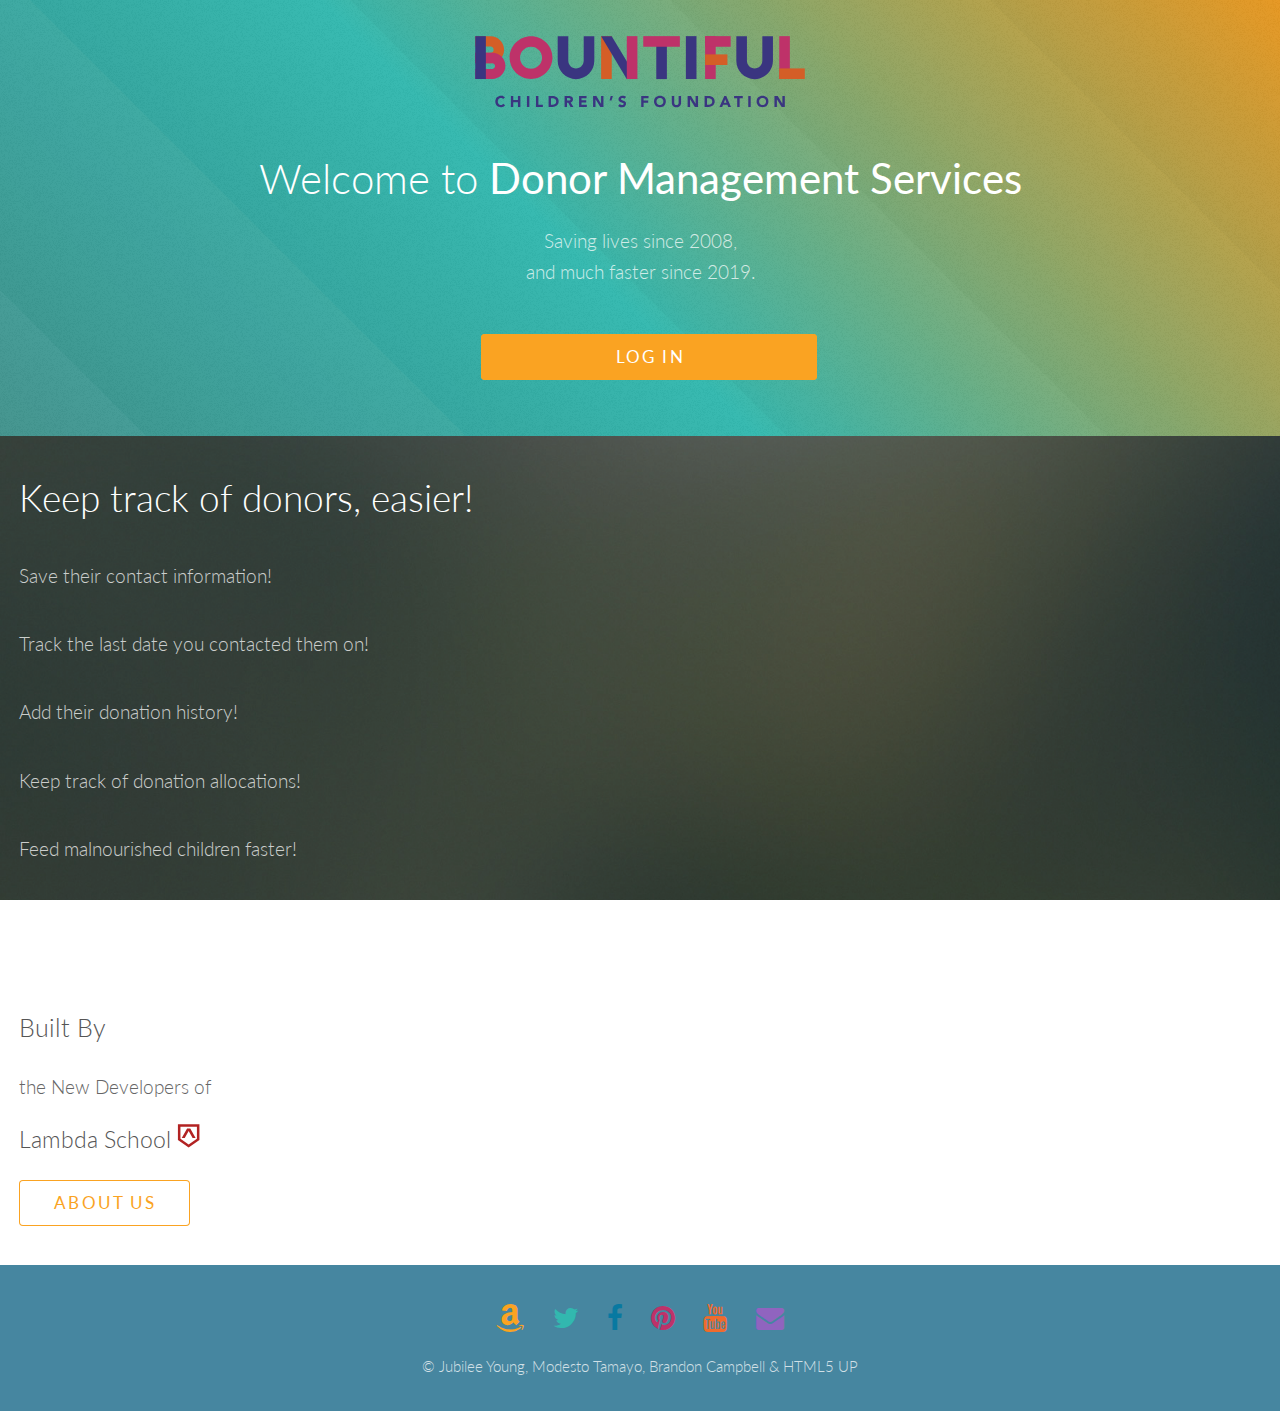
<file: index.html>
<!DOCTYPE HTML>
<!--
	Photon by HTML5 UP
	html5up.net | @ajlkn
	Free for personal and commercial use under the CCA 3.0 license (html5up.net/license)
-->

<html>
	<head>
		<title>Bountiful Children's Foundation</title>
		<meta charset="utf-8" />
		<meta name="viewport" content="width=device-width, initial-scale=1, user-scalable=no" />
    <link href="bcfassets/favicon.ico" type="image/x-icon" rel="icon">
    <link rel="stylesheet" href="assets/css/main.css" />
		<noscript><link rel="stylesheet" href="assets/css/noscript.css" /></noscript>
	</head>
	<body class="is-preload">

    <nav id="compass-bar">
      <a href="#" id="compass-link"><i id="compass-icon" class="major icon fa-compass"></i></a>
      <div id="nav-panel" class="invisible">
        <a href="https://donor-management.netlify.com/" class="button nav-button primary">Log In</a>
        <!-- <a href="#" class="button nav-button">Sign Up</a> -->
        <a href="about.html" class="button nav-button">About Us</a>
        <a href="info.html" class="button nav-button">More Info</a>
        <!-- <a href="index.html" class="button nav-button">Return</a> -->
      </div>
    </nav>
    <!-- <header><img src="bcfassets/Bountiful-logo.png" /></header> -->
		<!-- Header -->
			<section id="header">
        <svg class="bcflogo" version="1.1" id="Layer_1" xmlns="http://www.w3.org/2000/svg" xmlns:xlink="http://www.w3.org/1999/xlink" x="0px" y="0px"
          viewBox="0 0 580 180" style="enable-background:new 0 0 580 180;" xml:space="preserve">
          <style type="text/css">
          .st0{fill:#3A3580;}
          .st1{fill:#BE3269;}
          .st2{fill:#BE3269;}
          .st3{fill:#D45E27;}
          .st4{fill:#D45E27;}
          .st5{fill:#3A3580;}
          </style>
          <g>
          <g>
          <g>
            <path class="st0" d="M53.6,137.9c-0.4-0.5-0.9-0.9-1.5-1.2c-0.6-0.3-1.3-0.4-2.1-0.4c-0.8,0-1.5,0.2-2.2,0.5
              c-0.7,0.3-1.3,0.7-1.7,1.3c-0.5,0.5-0.9,1.2-1.2,1.9c-0.3,0.7-0.4,1.6-0.4,2.4c0,0.9,0.1,1.7,0.4,2.4c0.3,0.7,0.7,1.4,1.1,1.9
              c0.5,0.5,1,1,1.7,1.3c0.7,0.3,1.4,0.5,2.1,0.5c0.9,0,1.6-0.2,2.3-0.5c0.7-0.4,1.2-0.9,1.6-1.5l3.5,2.6c-0.8,1.1-1.8,2-3,2.5
              c-1.2,0.5-2.5,0.8-3.8,0.8c-1.5,0-2.8-0.2-4.1-0.7c-1.3-0.5-2.3-1.1-3.2-2c-0.9-0.9-1.6-1.9-2.1-3.1c-0.5-1.2-0.8-2.6-0.8-4.1
              c0-1.5,0.2-2.9,0.8-4.1c0.5-1.2,1.2-2.3,2.1-3.1c0.9-0.9,2-1.5,3.2-2c1.2-0.5,2.6-0.7,4.1-0.7c0.5,0,1.1,0,1.7,0.1
              c0.6,0.1,1.2,0.3,1.7,0.5c0.6,0.2,1.1,0.5,1.6,0.9c0.5,0.4,1,0.8,1.4,1.3L53.6,137.9z"/>
          </g>
          <polygon class="st0" points="67.1,133 71.2,133 71.2,140 79.3,140 79.3,133 83.5,133 83.5,151.9 79.3,151.9 79.3,143.7
            71.2,143.7 71.2,151.9 67.1,151.9 		"/>
          <rect x="94.8" y="133" class="st0" width="4.2" height="18.9"/>
          <polygon class="st0" points="110.4,133 114.6,133 114.6,148.1 122.3,148.1 122.3,151.9 110.4,151.9 		"/>
          <g>
            <path class="st0" d="M136.3,148.1h2.2c1,0,1.9-0.1,2.7-0.3c0.8-0.2,1.5-0.5,2.2-1c0.6-0.5,1.1-1.1,1.4-1.8
              c0.3-0.7,0.5-1.6,0.5-2.7c0-0.9-0.2-1.7-0.5-2.4c-0.4-0.7-0.8-1.2-1.4-1.7c-0.6-0.4-1.3-0.8-2.1-1c-0.8-0.2-1.6-0.3-2.5-0.3h-2.5
              V148.1z M132.1,133h6.3c1.5,0,3,0.2,4.3,0.5c1.4,0.3,2.6,0.9,3.6,1.6c1,0.8,1.8,1.7,2.4,3c0.6,1.2,0.9,2.7,0.9,4.4
              c0,1.5-0.3,2.9-0.9,4c-0.6,1.2-1.4,2.1-2.3,2.9c-1,0.8-2.1,1.4-3.4,1.8c-1.3,0.4-2.6,0.6-4,0.6h-6.8V133z"/>
            <path class="st0" d="M164,140.8h2.5c0.4,0,0.8,0,1.2,0c0.4,0,0.8-0.1,1.1-0.2c0.3-0.1,0.6-0.3,0.9-0.6c0.2-0.3,0.3-0.7,0.3-1.2
              c0-0.5-0.1-0.9-0.3-1.2c-0.2-0.3-0.4-0.5-0.8-0.7c-0.3-0.2-0.7-0.3-1-0.3c-0.4-0.1-0.8-0.1-1.2-0.1H164V140.8z M159.9,133h7.3
              c1,0,1.9,0.1,2.7,0.3c0.9,0.2,1.6,0.5,2.3,0.9c0.7,0.4,1.2,1,1.5,1.8c0.4,0.7,0.6,1.7,0.6,2.8c0,1.3-0.4,2.5-1,3.4
              c-0.7,0.9-1.7,1.5-3,1.8l4.8,8h-5l-4-7.6H164v7.6h-4.2V133z"/>
          </g>
          <polygon class="st0" points="184.8,133 197.7,133 197.7,136.8 189,136.8 189,140.4 197.2,140.4 197.2,144.2 189,144.2 189,148.1
            198.2,148.1 198.2,151.9 184.8,151.9 		"/>
          <polygon class="st0" points="209,133 214.7,133 222.7,146.1 222.8,146.1 222.8,133 226.9,133 226.9,151.9 221.5,151.9
            213.2,138.4 213.2,138.4 213.2,151.9 209,151.9 		"/>
          <polygon class="st0" points="240.8,140.5 237.4,140.5 239.4,133 243.2,133 		"/>
          <g>
            <path class="st0" d="M263,137.6c-0.3-0.4-0.8-0.7-1.4-0.9c-0.6-0.2-1.1-0.3-1.6-0.3c-0.3,0-0.6,0-0.9,0.1
              c-0.3,0.1-0.6,0.2-0.9,0.3c-0.3,0.2-0.5,0.4-0.7,0.6c-0.2,0.2-0.3,0.6-0.3,0.9c0,0.6,0.2,1,0.6,1.3c0.4,0.3,1,0.6,1.6,0.8
              c0.7,0.2,1.3,0.4,2.1,0.6c0.7,0.2,1.4,0.5,2.1,0.9c0.7,0.4,1.2,0.9,1.6,1.6c0.4,0.7,0.6,1.5,0.6,2.6c0,1.1-0.2,2-0.6,2.8
              c-0.4,0.8-0.9,1.4-1.6,2c-0.7,0.5-1.4,0.9-2.3,1.2c-0.9,0.2-1.8,0.4-2.8,0.4c-1.2,0-2.4-0.2-3.4-0.6c-1.1-0.4-2-1-2.9-1.8l3-3.3
              c0.4,0.6,1,1,1.6,1.3c0.7,0.3,1.3,0.5,2,0.5c0.3,0,0.7,0,1-0.1c0.4-0.1,0.7-0.2,0.9-0.4c0.3-0.2,0.5-0.4,0.7-0.6
              c0.2-0.2,0.3-0.5,0.3-0.9c0-0.6-0.2-1-0.7-1.4c-0.4-0.3-1-0.6-1.6-0.8c-0.7-0.2-1.4-0.5-2.1-0.7c-0.8-0.2-1.5-0.5-2.1-0.9
              c-0.7-0.4-1.2-0.9-1.6-1.5c-0.4-0.6-0.7-1.5-0.7-2.5c0-1,0.2-1.9,0.6-2.7c0.4-0.8,0.9-1.4,1.6-1.9c0.7-0.5,1.4-0.9,2.3-1.2
              c0.9-0.3,1.8-0.4,2.7-0.4c1.1,0,2.1,0.2,3.1,0.5c1,0.3,1.9,0.8,2.7,1.5L263,137.6z"/>
          </g>
          <polygon class="st0" points="292.1,133 304.7,133 304.7,136.8 296.2,136.8 296.2,140.7 304.1,140.7 304.1,144.5 296.2,144.5
            296.2,151.9 292.1,151.9 		"/>
          <g>
            <path class="st0" d="M318.5,142.4c0,0.9,0.1,1.7,0.4,2.4c0.3,0.7,0.7,1.4,1.2,1.9c0.5,0.5,1.1,1,1.9,1.3c0.7,0.3,1.5,0.5,2.4,0.5
              c0.9,0,1.7-0.2,2.4-0.5c0.7-0.3,1.3-0.7,1.9-1.3c0.5-0.5,0.9-1.2,1.2-1.9c0.3-0.7,0.4-1.6,0.4-2.4c0-0.9-0.1-1.7-0.4-2.4
              c-0.3-0.8-0.7-1.4-1.2-1.9c-0.5-0.5-1.1-1-1.9-1.3c-0.7-0.3-1.5-0.5-2.4-0.5c-0.9,0-1.7,0.2-2.4,0.5c-0.7,0.3-1.3,0.7-1.9,1.3
              c-0.5,0.5-0.9,1.2-1.2,1.9C318.7,140.8,318.5,141.6,318.5,142.4 M314.2,142.4c0-1.5,0.3-2.9,0.8-4.1c0.5-1.2,1.2-2.3,2.1-3.1
              c0.9-0.9,2-1.5,3.2-2c1.3-0.5,2.6-0.7,4.1-0.7c1.5,0,2.8,0.2,4.1,0.7c1.2,0.5,2.3,1.1,3.2,2c0.9,0.9,1.6,1.9,2.1,3.1
              c0.5,1.2,0.8,2.6,0.8,4.1c0,1.5-0.3,2.9-0.8,4.1c-0.5,1.2-1.2,2.3-2.1,3.1c-0.9,0.9-2,1.5-3.2,2c-1.3,0.5-2.6,0.7-4.1,0.7
              c-1.5,0-2.8-0.2-4.1-0.7c-1.2-0.5-2.3-1.1-3.2-2c-0.9-0.9-1.6-1.9-2.1-3.1C314.5,145.3,314.2,144,314.2,142.4"/>
            <path class="st0" d="M360.9,144.6c0,1.1-0.2,2.2-0.5,3.1c-0.3,0.9-0.8,1.8-1.5,2.5c-0.7,0.7-1.5,1.2-2.5,1.6
              c-1,0.4-2.1,0.6-3.5,0.6c-1.3,0-2.5-0.2-3.5-0.6c-1-0.4-1.8-0.9-2.5-1.6c-0.7-0.7-1.2-1.5-1.5-2.5c-0.3-0.9-0.5-2-0.5-3.1V133
              h4.2v11.5c0,0.6,0.1,1.1,0.3,1.6s0.5,0.9,0.8,1.3c0.3,0.4,0.7,0.7,1.2,0.9c0.5,0.2,1,0.3,1.5,0.3s1.1-0.1,1.5-0.3
              c0.5-0.2,0.9-0.5,1.2-0.9c0.3-0.4,0.6-0.8,0.8-1.3c0.2-0.5,0.3-1,0.3-1.6V133h4.2V144.6z"/>
          </g>
          <polygon class="st0" points="372.2,133 377.9,133 386,146.1 386,146.1 386,133 390.2,133 390.2,151.9 384.7,151.9 376.5,138.4
            376.4,138.4 376.4,151.9 372.2,151.9 		"/>
          <g>
            <path class="st0" d="M405.7,148.1h2.2c1,0,1.9-0.1,2.7-0.3c0.8-0.2,1.6-0.5,2.2-1c0.6-0.5,1.1-1.1,1.4-1.8
              c0.4-0.7,0.5-1.6,0.5-2.7c0-0.9-0.2-1.7-0.5-2.4c-0.3-0.7-0.8-1.2-1.4-1.7c-0.6-0.4-1.3-0.8-2.1-1c-0.8-0.2-1.6-0.3-2.5-0.3h-2.5
              V148.1z M401.5,133h6.2c1.5,0,3,0.2,4.3,0.5c1.4,0.3,2.5,0.9,3.6,1.6c1,0.8,1.8,1.7,2.4,3c0.6,1.2,0.9,2.7,0.9,4.4
              c0,1.5-0.3,2.9-0.9,4c-0.6,1.2-1.4,2.1-2.3,2.9c-1,0.8-2.1,1.4-3.4,1.8c-1.3,0.4-2.6,0.6-4,0.6h-6.8V133z"/>
          </g>
          <path class="st0" d="M437.1,138.5l-2.3,5.9h4.6L437.1,138.5z M435.5,133h3.4l8.2,18.9h-4.7l-1.6-4h-7.4l-1.6,4h-4.6L435.5,133z"/>
          <polygon class="st0" points="457.8,136.7 452.4,136.7 452.4,133 467.4,133 467.4,136.7 462,136.7 462,151.9 457.8,151.9 		"/>
          <rect x="476.9" y="133" class="st0" width="4.2" height="18.9"/>
          <g>
            <path class="st0" d="M495.7,142.4c0,0.9,0.1,1.7,0.4,2.4c0.3,0.7,0.7,1.4,1.2,1.9c0.5,0.5,1.1,1,1.9,1.3c0.7,0.3,1.5,0.5,2.4,0.5
              c0.9,0,1.7-0.2,2.4-0.5c0.7-0.3,1.3-0.7,1.9-1.3c0.5-0.5,0.9-1.2,1.2-1.9c0.3-0.7,0.4-1.6,0.4-2.4c0-0.9-0.1-1.7-0.4-2.4
              c-0.3-0.8-0.7-1.4-1.2-1.9c-0.5-0.5-1.1-1-1.9-1.3c-0.7-0.3-1.5-0.5-2.4-0.5c-0.9,0-1.7,0.2-2.4,0.5c-0.7,0.3-1.3,0.7-1.9,1.3
              c-0.5,0.5-0.9,1.2-1.2,1.9C495.8,140.8,495.7,141.6,495.7,142.4 M491.3,142.4c0-1.5,0.3-2.9,0.8-4.1c0.5-1.2,1.2-2.3,2.1-3.1
              c0.9-0.9,2-1.5,3.2-2c1.3-0.5,2.6-0.7,4.1-0.7c1.5,0,2.8,0.2,4.1,0.7c1.2,0.5,2.3,1.1,3.2,2c0.9,0.9,1.6,1.9,2.1,3.1
              c0.5,1.2,0.8,2.6,0.8,4.1c0,1.5-0.3,2.9-0.8,4.1c-0.5,1.2-1.2,2.3-2.1,3.1c-0.9,0.9-2,1.5-3.2,2c-1.3,0.5-2.6,0.7-4.1,0.7
              c-1.5,0-2.8-0.2-4.1-0.7c-1.2-0.5-2.3-1.1-3.2-2c-0.9-0.9-1.6-1.9-2.1-3.1C491.6,145.3,491.3,144,491.3,142.4"/>
          </g>
          <polygon class="st0" points="522.1,133 527.8,133 535.8,146.1 535.8,146.1 535.8,133 540,133 540,151.9 534.6,151.9 526.3,138.4
            526.3,138.4 526.3,151.9 522.1,151.9 		"/>
          </g>
          <g>
          <g>
            <rect x="318.1" y="38.8" class="st0" width="18.3" height="64.9"/>
            <rect x="295.6" y="29.6" class="st1" width="63.2" height="18.3"/>
            <g>
              <path class="st2" d="M101.9,85.7c-10.5,0-19-8.5-19-19c0-10.5,8.5-19,19-19c10.5,0,19,8.5,19,19
                C120.9,77.1,112.4,85.7,101.9,85.7 M101.9,29.6c-20.4,0-37,16.6-37,37c0,20.4,16.6,37,37,37c20.4,0,37-16.6,37-37
                C138.9,46.2,122.3,29.6,101.9,29.6"/>
            </g>
            <rect x="530.4" y="29.6" class="st1" width="18.3" height="74"/>
            <rect x="530.4" y="85.3" class="st3" width="44.1" height="18.3"/>
            <rect x="222.9" y="29.6" class="st4" width="18.3" height="74"/>
            <polygon class="st0" points="285.5,103.6 267.1,103.5 222.9,29.6 241.2,29.7 			"/>
            <rect x="267.2" y="29.6" class="st2" width="18.3" height="74"/>
            <rect x="402.4" y="29.6" class="st1" width="18.3" height="74"/>
            <rect x="402.4" y="29.6" class="st2" width="44.1" height="18.3"/>
            <rect x="402.4" y="61.1" class="st3" width="38.5" height="18.3"/>
            <path class="st5" d="M147.9,72.2V29.8h18.3v42.4c0,7.3,6,13.3,13.3,13.3c7.3,0,13.3-6,13.3-13.3V29.8h18.3v42.4
              c0,17.5-14.1,31.6-31.6,31.6S147.9,89.7,147.9,72.2z"/>
            <path class="st3" d="M32.1,29.6H5.6v18h26.5c2.9,0,5.3,2.4,5.3,5.3c0,2.9-2.4,5.3-5.3,5.3H5.6v18h26.5
              c12.8,0,23.3-10.4,23.3-23.3S44.9,29.6,32.1,29.6z"/>
            <g>
              <path class="st1" d="M5.6,58.2v18h29.1c2.8,0,5,2.2,5,5s-2.2,5-5,5H5.6v17.4H35c12.5,0,22.7-10.2,22.7-22.7S47.5,58.2,35,58.2
                H5.6v17.6"/>
            </g>
            <path class="st0" d="M456.3,72.2V29.8h18.3v42.4c0,7.3,6,13.3,13.3,13.3c7.3,0,13.3-6,13.3-13.3V29.8h18.3v42.4
              c0,17.5-14.1,31.6-31.6,31.6S456.3,89.7,456.3,72.2z"/>
            <rect x="5.6" y="29.6" class="st0" width="18.3" height="74"/>
          </g>
          <rect x="369.2" y="29.6" class="st5" width="18.3" height="74"/>
          </g>
          </g>
        </svg>
				<div class="inner">
					<!-- <img class ="palerbg" src="bcfassets/Bountiful-logo.png" /> -->
					<h1>Welcome <br />
          to <strong>Donor Management Services</strong></h1>
					<p>Saving lives since 2008,<br />
					and much faster since 2019.</p>
          <ul class="actions special">
            <li></li>
            <li><a href="https://donor-management.netlify.com/" class="button wide primary">Log In</a></li>
						<!-- <li><a href="login.html" class="button wide">Request Account</a></li> -->
            <!-- <li><a href="#" class="button wide">More Info</a></li> -->
					</ul>
				</div>
			</section>

      <section>

		<!-- One -->
    <section id="one" class="main style2">
      <div class="container">
      <h2>Keep track of donors, easier!</h2>
      <p>Save their contact information!</p>
      <p>Track the last date you contacted them on!</p>

      <p>Add their donation history!</p>
      <p>Keep track of donation allocations!</p>
      <p>Feed malnourished children faster!</p>
      <p>Contact donors with more EFFICIENT AGILITY.</p>
    </div>
    </section>
    <section id="two" class="main style1">
      <div class="container wordbox">
      <h3>Built By</h3>
      <p>the New Developers of</p>
      <h4>Lambda School <svg class="d-block" width="1em" viewbox="75 80 177 180" xmlns="http://www.w3.org/2000/svg" focusable="false"><title>Lambda</title><path d="M151.48572955 113.62307213l-40.54266566 72.53066485h22.85333277l29.78266592-53.83333199 29.78266592 53.83333199h22.85333276l-40.54266565-72.53066485z" fill="#B22222" /><path d="M163.37039592 235.8932024l-62.28666511-44.23333222v-90.92399773h125.02666354v90.62799773zM81.95573128 82.19853958V201.2265366l81.41466464 57.85866522 81.83199795-58.15466521V82.19853958z" fill="#B22222" /></svg></h4>
      <a href="about.html" class="button nav-button">About Us</a>

    </div>
    </section>
  </section>

		<!-- Footer -->
			<section id="footer">
				<ul class="icons">
          <li><a href="#" class="icon style1 alt fa-amazon"><span class="label">Amazon</span></a></li>
					<li><a href="#" class="icon style6 alt fa-twitter"><span class="label">Twitter</span></a></li>
					<li><a href="#" class="icon style5 alt fa-facebook"><span class="label">Facebook</span></a></li>
					<li><a href="#" class="icon style2 alt fa-pinterest"><span class="label">Instagram</span></a></li>
					<li><a href="#" class="icon style4 alt fab fa-youtube"><span class="label">GitHub</span></a></li>
					<li><a href="#" class="icon style3 alt fa-envelope"><span class="label">Email</span></a></li>
				</ul>
				<ul class="copyright">
					<li>&copy; Jubilee Young, Modesto Tamayo, Brandon Campbell & <a href="http://html5up.net">HTML5 UP</a></li>
				</ul>
			</section>

		<!-- Scripts -->
			<script src="assets/js/main.js"></script>
      <script src="assets/js/compass.js"></script>

	</body>
</html>
</file>
<file: assets/css/main.css>
@charset "UTF-8";
@import url("https://fonts.googleapis.com/css?family=Lato");
html, body, div, span, applet, object,
iframe, h1, h2, h3, h4, h5, h6, p, blockquote,
pre, a, abbr, acronym, address, big, cite,
code, del, dfn, em, img, ins, kbd, q, s, samp,
small, strike, strong, sub, sup, tt, var, b,
u, i, center, dl, dt, dd, ol, ul, li, fieldset,
form, label, legend, table, caption, tbody,
tfoot, thead, tr, th, td, article, aside,
canvas, details, embed, figure, figcaption,
footer, header, hgroup, menu, nav, output, ruby,
section, summary, time, mark, audio, video {
  margin: 0;
  padding: 0;
  border: 0;
  font-size: 100%;
  font: inherit;
  vertical-align: baseline;
}

article, aside, details, figcaption, figure,
footer, header, hgroup, menu, nav, section {
  display: block;
}

body {
  line-height: 1;
}

ol, ul {
  list-style: none;
}

blockquote, q {
  quotes: none;
}
blockquote:before, blockquote:after, q:before, q:after {
  content: "";
  content: none;
}

table {
  border-collapse: collapse;
  border-spacing: 0;
}

body {
  -webkit-text-size-adjust: none;
}

mark {
  background-color: transparent;
  color: inherit;
}

input::-moz-focus-inner {
  border: 0;
  padding: 0;
}

input, select, textarea {
  -moz-appearance: none;
  -webkit-appearance: none;
  -ms-appearance: none;
  appearance: none;
}

ul {
  margin: 0;
  padding: 0;
}

/*********************
BREAKPOINTS
*********************/
.fa,
.fas,
.far,
.fal,
.fab {
  -moz-osx-font-smoothing: grayscale;
  -webkit-font-smoothing: antialiased;
  display: inline-block;
  font-style: normal;
  font-variant: normal;
  text-rendering: auto;
  line-height: 1;
}

.fa-lg {
  font-size: 1.3333333333em;
  line-height: 0.75em;
  vertical-align: -0.0667em;
}

.fa-xs {
  font-size: 0.75em;
}

.fa-sm {
  font-size: 0.875em;
}

.fa-1x {
  font-size: 1em;
}

.fa-2x {
  font-size: 2em;
}

.fa-3x {
  font-size: 3em;
}

.fa-4x {
  font-size: 4em;
}

.fa-5x {
  font-size: 5em;
}

.fa-6x {
  font-size: 6em;
}

.fa-7x {
  font-size: 7em;
}

.fa-8x {
  font-size: 8em;
}

.fa-9x {
  font-size: 9em;
}

.fa-10x {
  font-size: 10em;
}

.fa-fw {
  text-align: center;
  width: 1.25em;
}

.fa-ul {
  list-style-type: none;
  margin-left: 2.5em;
  padding-left: 0;
}
.fa-ul > li {
  position: relative;
}

.fa-li {
  left: -2em;
  position: absolute;
  text-align: center;
  width: 2em;
  line-height: inherit;
}

.fa-border {
  border: solid 0.08em #eee;
  border-radius: 0.1em;
  padding: 0.2em 0.25em 0.15em;
}

.fa-pull-left {
  float: left;
}

.fa-pull-right {
  float: right;
}

.fa.fa-pull-left,
.fas.fa-pull-left,
.far.fa-pull-left,
.fal.fa-pull-left,
.fab.fa-pull-left {
  margin-right: 0.3em;
}
.fa.fa-pull-right,
.fas.fa-pull-right,
.far.fa-pull-right,
.fal.fa-pull-right,
.fab.fa-pull-right {
  margin-left: 0.3em;
}

.fa-spin {
  animation: fa-spin 2s infinite linear;
}

.fa-pulse {
  animation: fa-spin 1s infinite steps(8);
}

@keyframes fa-spin {
  0% {
    transform: rotate(0deg);
  }
  100% {
    transform: rotate(360deg);
  }
}
.fa-rotate-90 {
  -ms-filter: "progid:DXImageTransform.Microsoft.BasicImage(rotation=1)";
  transform: rotate(90deg);
}

.fa-rotate-180 {
  -ms-filter: "progid:DXImageTransform.Microsoft.BasicImage(rotation=2)";
  transform: rotate(180deg);
}

.fa-rotate-270 {
  -ms-filter: "progid:DXImageTransform.Microsoft.BasicImage(rotation=3)";
  transform: rotate(270deg);
}

.fa-flip-horizontal {
  -ms-filter: "progid:DXImageTransform.Microsoft.BasicImage(rotation=0, mirror=1)";
  transform: scale(-1, 1);
}

.fa-flip-vertical {
  -ms-filter: "progid:DXImageTransform.Microsoft.BasicImage(rotation=2, mirror=1)";
  transform: scale(1, -1);
}

.fa-flip-both, .fa-flip-horizontal.fa-flip-vertical {
  -ms-filter: "progid:DXImageTransform.Microsoft.BasicImage(rotation=2, mirror=1)";
  transform: scale(-1, -1);
}

:root .fa-rotate-90,
:root .fa-rotate-180,
:root .fa-rotate-270,
:root .fa-flip-horizontal,
:root .fa-flip-vertical,
:root .fa-flip-both {
  filter: none;
}

.fa-stack {
  display: inline-block;
  height: 2em;
  line-height: 2em;
  position: relative;
  vertical-align: middle;
  width: 2.5em;
}

.fa-stack-1x,
.fa-stack-2x {
  left: 0;
  position: absolute;
  text-align: center;
  width: 100%;
}

.fa-stack-1x {
  line-height: inherit;
}

.fa-stack-2x {
  font-size: 2em;
}

.fa-inverse {
  color: #fff;
}

/* Font Awesome uses the Unicode Private Use Area (PUA) to ensure screen
readers do not read off random characters that represent icons */
.fa-500px:before {
  content: "";
}

.fa-accessible-icon:before {
  content: "";
}

.fa-accusoft:before {
  content: "";
}

.fa-acquisitions-incorporated:before {
  content: "";
}

.fa-ad:before {
  content: "";
}

.fa-address-book:before {
  content: "";
}

.fa-address-card:before {
  content: "";
}

.fa-adjust:before {
  content: "";
}

.fa-adn:before {
  content: "";
}

.fa-adobe:before {
  content: "";
}

.fa-adversal:before {
  content: "";
}

.fa-affiliatetheme:before {
  content: "";
}

.fa-air-freshener:before {
  content: "";
}

.fa-algolia:before {
  content: "";
}

.fa-align-center:before {
  content: "";
}

.fa-align-justify:before {
  content: "";
}

.fa-align-left:before {
  content: "";
}

.fa-align-right:before {
  content: "";
}

.fa-alipay:before {
  content: "";
}

.fa-allergies:before {
  content: "";
}

.fa-amazon:before {
  content: "";
}

.fa-amazon-pay:before {
  content: "";
}

.fa-ambulance:before {
  content: "";
}

.fa-american-sign-language-interpreting:before {
  content: "";
}

.fa-amilia:before {
  content: "";
}

.fa-anchor:before {
  content: "";
}

.fa-android:before {
  content: "";
}

.fa-angellist:before {
  content: "";
}

.fa-angle-double-down:before {
  content: "";
}

.fa-angle-double-left:before {
  content: "";
}

.fa-angle-double-right:before {
  content: "";
}

.fa-angle-double-up:before {
  content: "";
}

.fa-angle-down:before {
  content: "";
}

.fa-angle-left:before {
  content: "";
}

.fa-angle-right:before {
  content: "";
}

.fa-angle-up:before {
  content: "";
}

.fa-angry:before {
  content: "";
}

.fa-angrycreative:before {
  content: "";
}

.fa-angular:before {
  content: "";
}

.fa-ankh:before {
  content: "";
}

.fa-app-store:before {
  content: "";
}

.fa-app-store-ios:before {
  content: "";
}

.fa-apper:before {
  content: "";
}

.fa-apple:before {
  content: "";
}

.fa-apple-alt:before {
  content: "";
}

.fa-apple-pay:before {
  content: "";
}

.fa-archive:before {
  content: "";
}

.fa-archway:before {
  content: "";
}

.fa-arrow-alt-circle-down:before {
  content: "";
}

.fa-arrow-alt-circle-left:before {
  content: "";
}

.fa-arrow-alt-circle-right:before {
  content: "";
}

.fa-arrow-alt-circle-up:before {
  content: "";
}

.fa-arrow-circle-down:before {
  content: "";
}

.fa-arrow-circle-left:before {
  content: "";
}

.fa-arrow-circle-right:before {
  content: "";
}

.fa-arrow-circle-up:before {
  content: "";
}

.fa-arrow-down:before {
  content: "";
}

.fa-arrow-left:before {
  content: "";
}

.fa-arrow-right:before {
  content: "";
}

.fa-arrow-up:before {
  content: "";
}

.fa-arrows-alt:before {
  content: "";
}

.fa-arrows-alt-h:before {
  content: "";
}

.fa-arrows-alt-v:before {
  content: "";
}

.fa-artstation:before {
  content: "";
}

.fa-assistive-listening-systems:before {
  content: "";
}

.fa-asterisk:before {
  content: "";
}

.fa-asymmetrik:before {
  content: "";
}

.fa-at:before {
  content: "";
}

.fa-atlas:before {
  content: "";
}

.fa-atlassian:before {
  content: "";
}

.fa-atom:before {
  content: "";
}

.fa-audible:before {
  content: "";
}

.fa-audio-description:before {
  content: "";
}

.fa-autoprefixer:before {
  content: "";
}

.fa-avianex:before {
  content: "";
}

.fa-aviato:before {
  content: "";
}

.fa-award:before {
  content: "";
}

.fa-aws:before {
  content: "";
}

.fa-baby:before {
  content: "";
}

.fa-baby-carriage:before {
  content: "";
}

.fa-backspace:before {
  content: "";
}

.fa-backward:before {
  content: "";
}

.fa-bacon:before {
  content: "";
}

.fa-balance-scale:before {
  content: "";
}

.fa-ban:before {
  content: "";
}

.fa-band-aid:before {
  content: "";
}

.fa-bandcamp:before {
  content: "";
}

.fa-barcode:before {
  content: "";
}

.fa-bars:before {
  content: "";
}

.fa-baseball-ball:before {
  content: "";
}

.fa-basketball-ball:before {
  content: "";
}

.fa-bath:before {
  content: "";
}

.fa-battery-empty:before {
  content: "";
}

.fa-battery-full:before {
  content: "";
}

.fa-battery-half:before {
  content: "";
}

.fa-battery-quarter:before {
  content: "";
}

.fa-battery-three-quarters:before {
  content: "";
}

.fa-bed:before {
  content: "";
}

.fa-beer:before {
  content: "";
}

.fa-behance:before {
  content: "";
}

.fa-behance-square:before {
  content: "";
}

.fa-bell:before {
  content: "";
}

.fa-bell-slash:before {
  content: "";
}

.fa-bezier-curve:before {
  content: "";
}

.fa-bible:before {
  content: "";
}

.fa-bicycle:before {
  content: "";
}

.fa-bimobject:before {
  content: "";
}

.fa-binoculars:before {
  content: "";
}

.fa-biohazard:before {
  content: "";
}

.fa-birthday-cake:before {
  content: "";
}

.fa-bitbucket:before {
  content: "";
}

.fa-bitcoin:before {
  content: "";
}

.fa-bity:before {
  content: "";
}

.fa-black-tie:before {
  content: "";
}

.fa-blackberry:before {
  content: "";
}

.fa-blender:before {
  content: "";
}

.fa-blender-phone:before {
  content: "";
}

.fa-blind:before {
  content: "";
}

.fa-blog:before {
  content: "";
}

.fa-blogger:before {
  content: "";
}

.fa-blogger-b:before {
  content: "";
}

.fa-bluetooth:before {
  content: "";
}

.fa-bluetooth-b:before {
  content: "";
}

.fa-bold:before {
  content: "";
}

.fa-bolt:before {
  content: "";
}

.fa-bomb:before {
  content: "";
}

.fa-bone:before {
  content: "";
}

.fa-bong:before {
  content: "";
}

.fa-book:before {
  content: "";
}

.fa-book-dead:before {
  content: "";
}

.fa-book-medical:before {
  content: "";
}

.fa-book-open:before {
  content: "";
}

.fa-book-reader:before {
  content: "";
}

.fa-bookmark:before {
  content: "";
}

.fa-bowling-ball:before {
  content: "";
}

.fa-box:before {
  content: "";
}

.fa-box-open:before {
  content: "";
}

.fa-boxes:before {
  content: "";
}

.fa-braille:before {
  content: "";
}

.fa-brain:before {
  content: "";
}

.fa-bread-slice:before {
  content: "";
}

.fa-briefcase:before {
  content: "";
}

.fa-briefcase-medical:before {
  content: "";
}

.fa-broadcast-tower:before {
  content: "";
}

.fa-broom:before {
  content: "";
}

.fa-brush:before {
  content: "";
}

.fa-btc:before {
  content: "";
}

.fa-bug:before {
  content: "";
}

.fa-building:before {
  content: "";
}

.fa-bullhorn:before {
  content: "";
}

.fa-bullseye:before {
  content: "";
}

.fa-burn:before {
  content: "";
}

.fa-buromobelexperte:before {
  content: "";
}

.fa-bus:before {
  content: "";
}

.fa-bus-alt:before {
  content: "";
}

.fa-business-time:before {
  content: "";
}

.fa-buysellads:before {
  content: "";
}

.fa-calculator:before {
  content: "";
}

.fa-calendar:before {
  content: "";
}

.fa-calendar-alt:before {
  content: "";
}

.fa-calendar-check:before {
  content: "";
}

.fa-calendar-day:before {
  content: "";
}

.fa-calendar-minus:before {
  content: "";
}

.fa-calendar-plus:before {
  content: "";
}

.fa-calendar-times:before {
  content: "";
}

.fa-calendar-week:before {
  content: "";
}

.fa-camera:before {
  content: "";
}

.fa-camera-retro:before {
  content: "";
}

.fa-campground:before {
  content: "";
}

.fa-canadian-maple-leaf:before {
  content: "";
}

.fa-candy-cane:before {
  content: "";
}

.fa-cannabis:before {
  content: "";
}

.fa-capsules:before {
  content: "";
}

.fa-car:before {
  content: "";
}

.fa-car-alt:before {
  content: "";
}

.fa-car-battery:before {
  content: "";
}

.fa-car-crash:before {
  content: "";
}

.fa-car-side:before {
  content: "";
}

.fa-caret-down:before {
  content: "";
}

.fa-caret-left:before {
  content: "";
}

.fa-caret-right:before {
  content: "";
}

.fa-caret-square-down:before {
  content: "";
}

.fa-caret-square-left:before {
  content: "";
}

.fa-caret-square-right:before {
  content: "";
}

.fa-caret-square-up:before {
  content: "";
}

.fa-caret-up:before {
  content: "";
}

.fa-carrot:before {
  content: "";
}

.fa-cart-arrow-down:before {
  content: "";
}

.fa-cart-plus:before {
  content: "";
}

.fa-cash-register:before {
  content: "";
}

.fa-cat:before {
  content: "";
}

.fa-cc-amazon-pay:before {
  content: "";
}

.fa-cc-amex:before {
  content: "";
}

.fa-cc-apple-pay:before {
  content: "";
}

.fa-cc-diners-club:before {
  content: "";
}

.fa-cc-discover:before {
  content: "";
}

.fa-cc-jcb:before {
  content: "";
}

.fa-cc-mastercard:before {
  content: "";
}

.fa-cc-paypal:before {
  content: "";
}

.fa-cc-stripe:before {
  content: "";
}

.fa-cc-visa:before {
  content: "";
}

.fa-centercode:before {
  content: "";
}

.fa-centos:before {
  content: "";
}

.fa-certificate:before {
  content: "";
}

.fa-chair:before {
  content: "";
}

.fa-chalkboard:before {
  content: "";
}

.fa-chalkboard-teacher:before {
  content: "";
}

.fa-charging-station:before {
  content: "";
}

.fa-chart-area:before {
  content: "";
}

.fa-chart-bar:before {
  content: "";
}

.fa-chart-line:before {
  content: "";
}

.fa-chart-pie:before {
  content: "";
}

.fa-check:before {
  content: "";
}

.fa-check-circle:before {
  content: "";
}

.fa-check-double:before {
  content: "";
}

.fa-check-square:before {
  content: "";
}

.fa-cheese:before {
  content: "";
}

.fa-chess:before {
  content: "";
}

.fa-chess-bishop:before {
  content: "";
}

.fa-chess-board:before {
  content: "";
}

.fa-chess-king:before {
  content: "";
}

.fa-chess-knight:before {
  content: "";
}

.fa-chess-pawn:before {
  content: "";
}

.fa-chess-queen:before {
  content: "";
}

.fa-chess-rook:before {
  content: "";
}

.fa-chevron-circle-down:before {
  content: "";
}

.fa-chevron-circle-left:before {
  content: "";
}

.fa-chevron-circle-right:before {
  content: "";
}

.fa-chevron-circle-up:before {
  content: "";
}

.fa-chevron-down:before {
  content: "";
}

.fa-chevron-left:before {
  content: "";
}

.fa-chevron-right:before {
  content: "";
}

.fa-chevron-up:before {
  content: "";
}

.fa-child:before {
  content: "";
}

.fa-chrome:before {
  content: "";
}

.fa-church:before {
  content: "";
}

.fa-circle:before {
  content: "";
}

.fa-circle-notch:before {
  content: "";
}

.fa-city:before {
  content: "";
}

.fa-clinic-medical:before {
  content: "";
}

.fa-clipboard:before {
  content: "";
}

.fa-clipboard-check:before {
  content: "";
}

.fa-clipboard-list:before {
  content: "";
}

.fa-clock:before {
  content: "";
}

.fa-clone:before {
  content: "";
}

.fa-closed-captioning:before {
  content: "";
}

.fa-cloud:before {
  content: "";
}

.fa-cloud-download-alt:before {
  content: "";
}

.fa-cloud-meatball:before {
  content: "";
}

.fa-cloud-moon:before {
  content: "";
}

.fa-cloud-moon-rain:before {
  content: "";
}

.fa-cloud-rain:before {
  content: "";
}

.fa-cloud-showers-heavy:before {
  content: "";
}

.fa-cloud-sun:before {
  content: "";
}

.fa-cloud-sun-rain:before {
  content: "";
}

.fa-cloud-upload-alt:before {
  content: "";
}

.fa-cloudscale:before {
  content: "";
}

.fa-cloudsmith:before {
  content: "";
}

.fa-cloudversify:before {
  content: "";
}

.fa-cocktail:before {
  content: "";
}

.fa-code:before {
  content: "";
}

.fa-code-branch:before {
  content: "";
}

.fa-codepen:before {
  content: "";
}

.fa-codiepie:before {
  content: "";
}

.fa-coffee:before {
  content: "";
}

.fa-cog:before {
  content: "";
}

.fa-cogs:before {
  content: "";
}

.fa-coins:before {
  content: "";
}

.fa-columns:before {
  content: "";
}

.fa-comment:before {
  content: "";
}

.fa-comment-alt:before {
  content: "";
}

.fa-comment-dollar:before {
  content: "";
}

.fa-comment-dots:before {
  content: "";
}

.fa-comment-medical:before {
  content: "";
}

.fa-comment-slash:before {
  content: "";
}

.fa-comments:before {
  content: "";
}

.fa-comments-dollar:before {
  content: "";
}

.fa-compact-disc:before {
  content: "";
}

.fa-compass:before {
  content: "";
}

.fa-compress:before {
  content: "";
}

.fa-compress-arrows-alt:before {
  content: "";
}

.fa-concierge-bell:before {
  content: "";
}

.fa-confluence:before {
  content: "";
}

.fa-connectdevelop:before {
  content: "";
}

.fa-contao:before {
  content: "";
}

.fa-cookie:before {
  content: "";
}

.fa-cookie-bite:before {
  content: "";
}

.fa-copy:before {
  content: "";
}

.fa-copyright:before {
  content: "";
}

.fa-couch:before {
  content: "";
}

.fa-cpanel:before {
  content: "";
}

.fa-creative-commons:before {
  content: "";
}

.fa-creative-commons-by:before {
  content: "";
}

.fa-creative-commons-nc:before {
  content: "";
}

.fa-creative-commons-nc-eu:before {
  content: "";
}

.fa-creative-commons-nc-jp:before {
  content: "";
}

.fa-creative-commons-nd:before {
  content: "";
}

.fa-creative-commons-pd:before {
  content: "";
}

.fa-creative-commons-pd-alt:before {
  content: "";
}

.fa-creative-commons-remix:before {
  content: "";
}

.fa-creative-commons-sa:before {
  content: "";
}

.fa-creative-commons-sampling:before {
  content: "";
}

.fa-creative-commons-sampling-plus:before {
  content: "";
}

.fa-creative-commons-share:before {
  content: "";
}

.fa-creative-commons-zero:before {
  content: "";
}

.fa-credit-card:before {
  content: "";
}

.fa-critical-role:before {
  content: "";
}

.fa-crop:before {
  content: "";
}

.fa-crop-alt:before {
  content: "";
}

.fa-cross:before {
  content: "";
}

.fa-crosshairs:before {
  content: "";
}

.fa-crow:before {
  content: "";
}

.fa-crown:before {
  content: "";
}

.fa-crutch:before {
  content: "";
}

.fa-css3:before {
  content: "";
}

.fa-css3-alt:before {
  content: "";
}

.fa-cube:before {
  content: "";
}

.fa-cubes:before {
  content: "";
}

.fa-cut:before {
  content: "";
}

.fa-cuttlefish:before {
  content: "";
}

.fa-d-and-d:before {
  content: "";
}

.fa-d-and-d-beyond:before {
  content: "";
}

.fa-dashcube:before {
  content: "";
}

.fa-database:before {
  content: "";
}

.fa-deaf:before {
  content: "";
}

.fa-delicious:before {
  content: "";
}

.fa-democrat:before {
  content: "";
}

.fa-deploydog:before {
  content: "";
}

.fa-deskpro:before {
  content: "";
}

.fa-desktop:before {
  content: "";
}

.fa-dev:before {
  content: "";
}

.fa-deviantart:before {
  content: "";
}

.fa-dharmachakra:before {
  content: "";
}

.fa-dhl:before {
  content: "";
}

.fa-diagnoses:before {
  content: "";
}

.fa-diaspora:before {
  content: "";
}

.fa-dice:before {
  content: "";
}

.fa-dice-d20:before {
  content: "";
}

.fa-dice-d6:before {
  content: "";
}

.fa-dice-five:before {
  content: "";
}

.fa-dice-four:before {
  content: "";
}

.fa-dice-one:before {
  content: "";
}

.fa-dice-six:before {
  content: "";
}

.fa-dice-three:before {
  content: "";
}

.fa-dice-two:before {
  content: "";
}

.fa-digg:before {
  content: "";
}

.fa-digital-ocean:before {
  content: "";
}

.fa-digital-tachograph:before {
  content: "";
}

.fa-directions:before {
  content: "";
}

.fa-discord:before {
  content: "";
}

.fa-discourse:before {
  content: "";
}

.fa-divide:before {
  content: "";
}

.fa-dizzy:before {
  content: "";
}

.fa-dna:before {
  content: "";
}

.fa-dochub:before {
  content: "";
}

.fa-docker:before {
  content: "";
}

.fa-dog:before {
  content: "";
}

.fa-dollar-sign:before {
  content: "";
}

.fa-dolly:before {
  content: "";
}

.fa-dolly-flatbed:before {
  content: "";
}

.fa-donate:before {
  content: "";
}

.fa-door-closed:before {
  content: "";
}

.fa-door-open:before {
  content: "";
}

.fa-dot-circle:before {
  content: "";
}

.fa-dove:before {
  content: "";
}

.fa-download:before {
  content: "";
}

.fa-draft2digital:before {
  content: "";
}

.fa-drafting-compass:before {
  content: "";
}

.fa-dragon:before {
  content: "";
}

.fa-draw-polygon:before {
  content: "";
}

.fa-dribbble:before {
  content: "";
}

.fa-dribbble-square:before {
  content: "";
}

.fa-dropbox:before {
  content: "";
}

.fa-drum:before {
  content: "";
}

.fa-drum-steelpan:before {
  content: "";
}

.fa-drumstick-bite:before {
  content: "";
}

.fa-drupal:before {
  content: "";
}

.fa-dumbbell:before {
  content: "";
}

.fa-dumpster:before {
  content: "";
}

.fa-dumpster-fire:before {
  content: "";
}

.fa-dungeon:before {
  content: "";
}

.fa-dyalog:before {
  content: "";
}

.fa-earlybirds:before {
  content: "";
}

.fa-ebay:before {
  content: "";
}

.fa-edge:before {
  content: "";
}

.fa-edit:before {
  content: "";
}

.fa-egg:before {
  content: "";
}

.fa-eject:before {
  content: "";
}

.fa-elementor:before {
  content: "";
}

.fa-ellipsis-h:before {
  content: "";
}

.fa-ellipsis-v:before {
  content: "";
}

.fa-ello:before {
  content: "";
}

.fa-ember:before {
  content: "";
}

.fa-empire:before {
  content: "";
}

.fa-envelope:before {
  content: "";
}

.fa-envelope-open:before {
  content: "";
}

.fa-envelope-open-text:before {
  content: "";
}

.fa-envelope-square:before {
  content: "";
}

.fa-envira:before {
  content: "";
}

.fa-equals:before {
  content: "";
}

.fa-eraser:before {
  content: "";
}

.fa-erlang:before {
  content: "";
}

.fa-ethereum:before {
  content: "";
}

.fa-ethernet:before {
  content: "";
}

.fa-etsy:before {
  content: "";
}

.fa-euro-sign:before {
  content: "";
}

.fa-exchange-alt:before {
  content: "";
}

.fa-exclamation:before {
  content: "";
}

.fa-exclamation-circle:before {
  content: "";
}

.fa-exclamation-triangle:before {
  content: "";
}

.fa-expand:before {
  content: "";
}

.fa-expand-arrows-alt:before {
  content: "";
}

.fa-expeditedssl:before {
  content: "";
}

.fa-external-link-alt:before {
  content: "";
}

.fa-external-link-square-alt:before {
  content: "";
}

.fa-eye:before {
  content: "";
}

.fa-eye-dropper:before {
  content: "";
}

.fa-eye-slash:before {
  content: "";
}

.fa-facebook:before {
  content: "";
}

.fa-facebook-f:before {
  content: "";
}

.fa-facebook-messenger:before {
  content: "";
}

.fa-facebook-square:before {
  content: "";
}

.fa-fantasy-flight-games:before {
  content: "";
}

.fa-fast-backward:before {
  content: "";
}

.fa-fast-forward:before {
  content: "";
}

.fa-fax:before {
  content: "";
}

.fa-feather:before {
  content: "";
}

.fa-feather-alt:before {
  content: "";
}

.fa-fedex:before {
  content: "";
}

.fa-fedora:before {
  content: "";
}

.fa-female:before {
  content: "";
}

.fa-fighter-jet:before {
  content: "";
}

.fa-figma:before {
  content: "";
}

.fa-file:before {
  content: "";
}

.fa-file-alt:before {
  content: "";
}

.fa-file-archive:before {
  content: "";
}

.fa-file-audio:before {
  content: "";
}

.fa-file-code:before {
  content: "";
}

.fa-file-contract:before {
  content: "";
}

.fa-file-csv:before {
  content: "";
}

.fa-file-download:before {
  content: "";
}

.fa-file-excel:before {
  content: "";
}

.fa-file-export:before {
  content: "";
}

.fa-file-image:before {
  content: "";
}

.fa-file-import:before {
  content: "";
}

.fa-file-invoice:before {
  content: "";
}

.fa-file-invoice-dollar:before {
  content: "";
}

.fa-file-medical:before {
  content: "";
}

.fa-file-medical-alt:before {
  content: "";
}

.fa-file-pdf:before {
  content: "";
}

.fa-file-powerpoint:before {
  content: "";
}

.fa-file-prescription:before {
  content: "";
}

.fa-file-signature:before {
  content: "";
}

.fa-file-upload:before {
  content: "";
}

.fa-file-video:before {
  content: "";
}

.fa-file-word:before {
  content: "";
}

.fa-fill:before {
  content: "";
}

.fa-fill-drip:before {
  content: "";
}

.fa-film:before {
  content: "";
}

.fa-filter:before {
  content: "";
}

.fa-fingerprint:before {
  content: "";
}

.fa-fire:before {
  content: "";
}

.fa-fire-alt:before {
  content: "";
}

.fa-fire-extinguisher:before {
  content: "";
}

.fa-firefox:before {
  content: "";
}

.fa-first-aid:before {
  content: "";
}

.fa-first-order:before {
  content: "";
}

.fa-first-order-alt:before {
  content: "";
}

.fa-firstdraft:before {
  content: "";
}

.fa-fish:before {
  content: "";
}

.fa-fist-raised:before {
  content: "";
}

.fa-flag:before {
  content: "";
}

.fa-flag-checkered:before {
  content: "";
}

.fa-flag-usa:before {
  content: "";
}

.fa-flask:before {
  content: "";
}

.fa-flickr:before {
  content: "";
}

.fa-flipboard:before {
  content: "";
}

.fa-flushed:before {
  content: "";
}

.fa-fly:before {
  content: "";
}

.fa-folder:before {
  content: "";
}

.fa-folder-minus:before {
  content: "";
}

.fa-folder-open:before {
  content: "";
}

.fa-folder-plus:before {
  content: "";
}

.fa-font:before {
  content: "";
}

.fa-font-awesome:before {
  content: "";
}

.fa-font-awesome-alt:before {
  content: "";
}

.fa-font-awesome-flag:before {
  content: "";
}

.fa-font-awesome-logo-full:before {
  content: "";
}

.fa-fonticons:before {
  content: "";
}

.fa-fonticons-fi:before {
  content: "";
}

.fa-football-ball:before {
  content: "";
}

.fa-fort-awesome:before {
  content: "";
}

.fa-fort-awesome-alt:before {
  content: "";
}

.fa-forumbee:before {
  content: "";
}

.fa-forward:before {
  content: "";
}

.fa-foursquare:before {
  content: "";
}

.fa-free-code-camp:before {
  content: "";
}

.fa-freebsd:before {
  content: "";
}

.fa-frog:before {
  content: "";
}

.fa-frown:before {
  content: "";
}

.fa-frown-open:before {
  content: "";
}

.fa-fulcrum:before {
  content: "";
}

.fa-funnel-dollar:before {
  content: "";
}

.fa-futbol:before {
  content: "";
}

.fa-galactic-republic:before {
  content: "";
}

.fa-galactic-senate:before {
  content: "";
}

.fa-gamepad:before {
  content: "";
}

.fa-gas-pump:before {
  content: "";
}

.fa-gavel:before {
  content: "";
}

.fa-gem:before {
  content: "";
}

.fa-genderless:before {
  content: "";
}

.fa-get-pocket:before {
  content: "";
}

.fa-gg:before {
  content: "";
}

.fa-gg-circle:before {
  content: "";
}

.fa-ghost:before {
  content: "";
}

.fa-gift:before {
  content: "";
}

.fa-gifts:before {
  content: "";
}

.fa-git:before {
  content: "";
}

.fa-git-square:before {
  content: "";
}

.fa-github:before {
  content: "";
}

.fa-github-alt:before {
  content: "";
}

.fa-github-square:before {
  content: "";
}

.fa-gitkraken:before {
  content: "";
}

.fa-gitlab:before {
  content: "";
}

.fa-gitter:before {
  content: "";
}

.fa-glass-cheers:before {
  content: "";
}

.fa-glass-martini:before {
  content: "";
}

.fa-glass-martini-alt:before {
  content: "";
}

.fa-glass-whiskey:before {
  content: "";
}

.fa-glasses:before {
  content: "";
}

.fa-glide:before {
  content: "";
}

.fa-glide-g:before {
  content: "";
}

.fa-globe:before {
  content: "";
}

.fa-globe-africa:before {
  content: "";
}

.fa-globe-americas:before {
  content: "";
}

.fa-globe-asia:before {
  content: "";
}

.fa-globe-europe:before {
  content: "";
}

.fa-gofore:before {
  content: "";
}

.fa-golf-ball:before {
  content: "";
}

.fa-goodreads:before {
  content: "";
}

.fa-goodreads-g:before {
  content: "";
}

.fa-google:before {
  content: "";
}

.fa-google-drive:before {
  content: "";
}

.fa-google-play:before {
  content: "";
}

.fa-google-plus:before {
  content: "";
}

.fa-google-plus-g:before {
  content: "";
}

.fa-google-plus-square:before {
  content: "";
}

.fa-google-wallet:before {
  content: "";
}

.fa-gopuram:before {
  content: "";
}

.fa-graduation-cap:before {
  content: "";
}

.fa-gratipay:before {
  content: "";
}

.fa-grav:before {
  content: "";
}

.fa-greater-than:before {
  content: "";
}

.fa-greater-than-equal:before {
  content: "";
}

.fa-grimace:before {
  content: "";
}

.fa-grin:before {
  content: "";
}

.fa-grin-alt:before {
  content: "";
}

.fa-grin-beam:before {
  content: "";
}

.fa-grin-beam-sweat:before {
  content: "";
}

.fa-grin-hearts:before {
  content: "";
}

.fa-grin-squint:before {
  content: "";
}

.fa-grin-squint-tears:before {
  content: "";
}

.fa-grin-stars:before {
  content: "";
}

.fa-grin-tears:before {
  content: "";
}

.fa-grin-tongue:before {
  content: "";
}

.fa-grin-tongue-squint:before {
  content: "";
}

.fa-grin-tongue-wink:before {
  content: "";
}

.fa-grin-wink:before {
  content: "";
}

.fa-grip-horizontal:before {
  content: "";
}

.fa-grip-lines:before {
  content: "";
}

.fa-grip-lines-vertical:before {
  content: "";
}

.fa-grip-vertical:before {
  content: "";
}

.fa-gripfire:before {
  content: "";
}

.fa-grunt:before {
  content: "";
}

.fa-guitar:before {
  content: "";
}

.fa-gulp:before {
  content: "";
}

.fa-h-square:before {
  content: "";
}

.fa-hacker-news:before {
  content: "";
}

.fa-hacker-news-square:before {
  content: "";
}

.fa-hackerrank:before {
  content: "";
}

.fa-hamburger:before {
  content: "";
}

.fa-hammer:before {
  content: "";
}

.fa-hamsa:before {
  content: "";
}

.fa-hand-holding:before {
  content: "";
}

.fa-hand-holding-heart:before {
  content: "";
}

.fa-hand-holding-usd:before {
  content: "";
}

.fa-hand-lizard:before {
  content: "";
}

.fa-hand-middle-finger:before {
  content: "";
}

.fa-hand-paper:before {
  content: "";
}

.fa-hand-peace:before {
  content: "";
}

.fa-hand-point-down:before {
  content: "";
}

.fa-hand-point-left:before {
  content: "";
}

.fa-hand-point-right:before {
  content: "";
}

.fa-hand-point-up:before {
  content: "";
}

.fa-hand-pointer:before {
  content: "";
}

.fa-hand-rock:before {
  content: "";
}

.fa-hand-scissors:before {
  content: "";
}

.fa-hand-spock:before {
  content: "";
}

.fa-hands:before {
  content: "";
}

.fa-hands-helping:before {
  content: "";
}

.fa-handshake:before {
  content: "";
}

.fa-hanukiah:before {
  content: "";
}

.fa-hard-hat:before {
  content: "";
}

.fa-hashtag:before {
  content: "";
}

.fa-hat-wizard:before {
  content: "";
}

.fa-haykal:before {
  content: "";
}

.fa-hdd:before {
  content: "";
}

.fa-heading:before {
  content: "";
}

.fa-headphones:before {
  content: "";
}

.fa-headphones-alt:before {
  content: "";
}

.fa-headset:before {
  content: "";
}

.fa-heart:before {
  content: "";
}

.fa-heart-broken:before {
  content: "";
}

.fa-heartbeat:before {
  content: "";
}

.fa-helicopter:before {
  content: "";
}

.fa-highlighter:before {
  content: "";
}

.fa-hiking:before {
  content: "";
}

.fa-hippo:before {
  content: "";
}

.fa-hips:before {
  content: "";
}

.fa-hire-a-helper:before {
  content: "";
}

.fa-history:before {
  content: "";
}

.fa-hockey-puck:before {
  content: "";
}

.fa-holly-berry:before {
  content: "";
}

.fa-home:before {
  content: "";
}

.fa-hooli:before {
  content: "";
}

.fa-hornbill:before {
  content: "";
}

.fa-horse:before {
  content: "";
}

.fa-horse-head:before {
  content: "";
}

.fa-hospital:before {
  content: "";
}

.fa-hospital-alt:before {
  content: "";
}

.fa-hospital-symbol:before {
  content: "";
}

.fa-hot-tub:before {
  content: "";
}

.fa-hotdog:before {
  content: "";
}

.fa-hotel:before {
  content: "";
}

.fa-hotjar:before {
  content: "";
}

.fa-hourglass:before {
  content: "";
}

.fa-hourglass-end:before {
  content: "";
}

.fa-hourglass-half:before {
  content: "";
}

.fa-hourglass-start:before {
  content: "";
}

.fa-house-damage:before {
  content: "";
}

.fa-houzz:before {
  content: "";
}

.fa-hryvnia:before {
  content: "";
}

.fa-html5:before {
  content: "";
}

.fa-hubspot:before {
  content: "";
}

.fa-i-cursor:before {
  content: "";
}

.fa-ice-cream:before {
  content: "";
}

.fa-icicles:before {
  content: "";
}

.fa-id-badge:before {
  content: "";
}

.fa-id-card:before {
  content: "";
}

.fa-id-card-alt:before {
  content: "";
}

.fa-igloo:before {
  content: "";
}

.fa-image:before {
  content: "";
}

.fa-images:before {
  content: "";
}

.fa-imdb:before {
  content: "";
}

.fa-inbox:before {
  content: "";
}

.fa-indent:before {
  content: "";
}

.fa-industry:before {
  content: "";
}

.fa-infinity:before {
  content: "";
}

.fa-info:before {
  content: "";
}

.fa-info-circle:before {
  content: "";
}

.fa-instagram:before {
  content: "";
}

.fa-intercom:before {
  content: "";
}

.fa-internet-explorer:before {
  content: "";
}

.fa-invision:before {
  content: "";
}

.fa-ioxhost:before {
  content: "";
}

.fa-italic:before {
  content: "";
}

.fa-itunes:before {
  content: "";
}

.fa-itunes-note:before {
  content: "";
}

.fa-java:before {
  content: "";
}

.fa-jedi:before {
  content: "";
}

.fa-jedi-order:before {
  content: "";
}

.fa-jenkins:before {
  content: "";
}

.fa-jira:before {
  content: "";
}

.fa-joget:before {
  content: "";
}

.fa-joint:before {
  content: "";
}

.fa-joomla:before {
  content: "";
}

.fa-journal-whills:before {
  content: "";
}

.fa-js:before {
  content: "";
}

.fa-js-square:before {
  content: "";
}

.fa-jsfiddle:before {
  content: "";
}

.fa-kaaba:before {
  content: "";
}

.fa-kaggle:before {
  content: "";
}

.fa-key:before {
  content: "";
}

.fa-keybase:before {
  content: "";
}

.fa-keyboard:before {
  content: "";
}

.fa-keycdn:before {
  content: "";
}

.fa-khanda:before {
  content: "";
}

.fa-kickstarter:before {
  content: "";
}

.fa-kickstarter-k:before {
  content: "";
}

.fa-kiss:before {
  content: "";
}

.fa-kiss-beam:before {
  content: "";
}

.fa-kiss-wink-heart:before {
  content: "";
}

.fa-kiwi-bird:before {
  content: "";
}

.fa-korvue:before {
  content: "";
}

.fa-landmark:before {
  content: "";
}

.fa-language:before {
  content: "";
}

.fa-laptop:before {
  content: "";
}

.fa-laptop-code:before {
  content: "";
}

.fa-laptop-medical:before {
  content: "";
}

.fa-laravel:before {
  content: "";
}

.fa-lastfm:before {
  content: "";
}

.fa-lastfm-square:before {
  content: "";
}

.fa-laugh:before {
  content: "";
}

.fa-laugh-beam:before {
  content: "";
}

.fa-laugh-squint:before {
  content: "";
}

.fa-laugh-wink:before {
  content: "";
}

.fa-layer-group:before {
  content: "";
}

.fa-leaf:before {
  content: "";
}

.fa-leanpub:before {
  content: "";
}

.fa-lemon:before {
  content: "";
}

.fa-less:before {
  content: "";
}

.fa-less-than:before {
  content: "";
}

.fa-less-than-equal:before {
  content: "";
}

.fa-level-down-alt:before {
  content: "";
}

.fa-level-up-alt:before {
  content: "";
}

.fa-life-ring:before {
  content: "";
}

.fa-lightbulb:before {
  content: "";
}

.fa-line:before {
  content: "";
}

.fa-link:before {
  content: "";
}

.fa-linkedin:before {
  content: "";
}

.fa-linkedin-in:before {
  content: "";
}

.fa-linode:before {
  content: "";
}

.fa-linux:before {
  content: "";
}

.fa-lira-sign:before {
  content: "";
}

.fa-list:before {
  content: "";
}

.fa-list-alt:before {
  content: "";
}

.fa-list-ol:before {
  content: "";
}

.fa-list-ul:before {
  content: "";
}

.fa-location-arrow:before {
  content: "";
}

.fa-lock:before {
  content: "";
}

.fa-lock-open:before {
  content: "";
}

.fa-long-arrow-alt-down:before {
  content: "";
}

.fa-long-arrow-alt-left:before {
  content: "";
}

.fa-long-arrow-alt-right:before {
  content: "";
}

.fa-long-arrow-alt-up:before {
  content: "";
}

.fa-low-vision:before {
  content: "";
}

.fa-luggage-cart:before {
  content: "";
}

.fa-lyft:before {
  content: "";
}

.fa-magento:before {
  content: "";
}

.fa-magic:before {
  content: "";
}

.fa-magnet:before {
  content: "";
}

.fa-mail-bulk:before {
  content: "";
}

.fa-mailchimp:before {
  content: "";
}

.fa-male:before {
  content: "";
}

.fa-mandalorian:before {
  content: "";
}

.fa-map:before {
  content: "";
}

.fa-map-marked:before {
  content: "";
}

.fa-map-marked-alt:before {
  content: "";
}

.fa-map-marker:before {
  content: "";
}

.fa-map-marker-alt:before {
  content: "";
}

.fa-map-pin:before {
  content: "";
}

.fa-map-signs:before {
  content: "";
}

.fa-markdown:before {
  content: "";
}

.fa-marker:before {
  content: "";
}

.fa-mars:before {
  content: "";
}

.fa-mars-double:before {
  content: "";
}

.fa-mars-stroke:before {
  content: "";
}

.fa-mars-stroke-h:before {
  content: "";
}

.fa-mars-stroke-v:before {
  content: "";
}

.fa-mask:before {
  content: "";
}

.fa-mastodon:before {
  content: "";
}

.fa-maxcdn:before {
  content: "";
}

.fa-medal:before {
  content: "";
}

.fa-medapps:before {
  content: "";
}

.fa-medium:before {
  content: "";
}

.fa-medium-m:before {
  content: "";
}

.fa-medkit:before {
  content: "";
}

.fa-medrt:before {
  content: "";
}

.fa-meetup:before {
  content: "";
}

.fa-megaport:before {
  content: "";
}

.fa-meh:before {
  content: "";
}

.fa-meh-blank:before {
  content: "";
}

.fa-meh-rolling-eyes:before {
  content: "";
}

.fa-memory:before {
  content: "";
}

.fa-mendeley:before {
  content: "";
}

.fa-menorah:before {
  content: "";
}

.fa-mercury:before {
  content: "";
}

.fa-meteor:before {
  content: "";
}

.fa-microchip:before {
  content: "";
}

.fa-microphone:before {
  content: "";
}

.fa-microphone-alt:before {
  content: "";
}

.fa-microphone-alt-slash:before {
  content: "";
}

.fa-microphone-slash:before {
  content: "";
}

.fa-microscope:before {
  content: "";
}

.fa-microsoft:before {
  content: "";
}

.fa-minus:before {
  content: "";
}

.fa-minus-circle:before {
  content: "";
}

.fa-minus-square:before {
  content: "";
}

.fa-mitten:before {
  content: "";
}

.fa-mix:before {
  content: "";
}

.fa-mixcloud:before {
  content: "";
}

.fa-mizuni:before {
  content: "";
}

.fa-mobile:before {
  content: "";
}

.fa-mobile-alt:before {
  content: "";
}

.fa-modx:before {
  content: "";
}

.fa-monero:before {
  content: "";
}

.fa-money-bill:before {
  content: "";
}

.fa-money-bill-alt:before {
  content: "";
}

.fa-money-bill-wave:before {
  content: "";
}

.fa-money-bill-wave-alt:before {
  content: "";
}

.fa-money-check:before {
  content: "";
}

.fa-money-check-alt:before {
  content: "";
}

.fa-monument:before {
  content: "";
}

.fa-moon:before {
  content: "";
}

.fa-mortar-pestle:before {
  content: "";
}

.fa-mosque:before {
  content: "";
}

.fa-motorcycle:before {
  content: "";
}

.fa-mountain:before {
  content: "";
}

.fa-mouse-pointer:before {
  content: "";
}

.fa-mug-hot:before {
  content: "";
}

.fa-music:before {
  content: "";
}

.fa-napster:before {
  content: "";
}

.fa-neos:before {
  content: "";
}

.fa-network-wired:before {
  content: "";
}

.fa-neuter:before {
  content: "";
}

.fa-newspaper:before {
  content: "";
}

.fa-nimblr:before {
  content: "";
}

.fa-nintendo-switch:before {
  content: "";
}

.fa-node:before {
  content: "";
}

.fa-node-js:before {
  content: "";
}

.fa-not-equal:before {
  content: "";
}

.fa-notes-medical:before {
  content: "";
}

.fa-npm:before {
  content: "";
}

.fa-ns8:before {
  content: "";
}

.fa-nutritionix:before {
  content: "";
}

.fa-object-group:before {
  content: "";
}

.fa-object-ungroup:before {
  content: "";
}

.fa-odnoklassniki:before {
  content: "";
}

.fa-odnoklassniki-square:before {
  content: "";
}

.fa-oil-can:before {
  content: "";
}

.fa-old-republic:before {
  content: "";
}

.fa-om:before {
  content: "";
}

.fa-opencart:before {
  content: "";
}

.fa-openid:before {
  content: "";
}

.fa-opera:before {
  content: "";
}

.fa-optin-monster:before {
  content: "";
}

.fa-osi:before {
  content: "";
}

.fa-otter:before {
  content: "";
}

.fa-outdent:before {
  content: "";
}

.fa-page4:before {
  content: "";
}

.fa-pagelines:before {
  content: "";
}

.fa-pager:before {
  content: "";
}

.fa-paint-brush:before {
  content: "";
}

.fa-paint-roller:before {
  content: "";
}

.fa-palette:before {
  content: "";
}

.fa-palfed:before {
  content: "";
}

.fa-pallet:before {
  content: "";
}

.fa-paper-plane:before {
  content: "";
}

.fa-paperclip:before {
  content: "";
}

.fa-parachute-box:before {
  content: "";
}

.fa-paragraph:before {
  content: "";
}

.fa-parking:before {
  content: "";
}

.fa-passport:before {
  content: "";
}

.fa-pastafarianism:before {
  content: "";
}

.fa-paste:before {
  content: "";
}

.fa-patreon:before {
  content: "";
}

.fa-pause:before {
  content: "";
}

.fa-pause-circle:before {
  content: "";
}

.fa-paw:before {
  content: "";
}

.fa-paypal:before {
  content: "";
}

.fa-peace:before {
  content: "";
}

.fa-pen:before {
  content: "";
}

.fa-pen-alt:before {
  content: "";
}

.fa-pen-fancy:before {
  content: "";
}

.fa-pen-nib:before {
  content: "";
}

.fa-pen-square:before {
  content: "";
}

.fa-pencil-alt:before {
  content: "";
}

.fa-pencil-ruler:before {
  content: "";
}

.fa-penny-arcade:before {
  content: "";
}

.fa-people-carry:before {
  content: "";
}

.fa-pepper-hot:before {
  content: "";
}

.fa-percent:before {
  content: "";
}

.fa-percentage:before {
  content: "";
}

.fa-periscope:before {
  content: "";
}

.fa-person-booth:before {
  content: "";
}

.fa-phabricator:before {
  content: "";
}

.fa-phoenix-framework:before {
  content: "";
}

.fa-phoenix-squadron:before {
  content: "";
}

.fa-phone:before {
  content: "";
}

.fa-phone-slash:before {
  content: "";
}

.fa-phone-square:before {
  content: "";
}

.fa-phone-volume:before {
  content: "";
}

.fa-php:before {
  content: "";
}

.fa-pied-piper:before {
  content: "";
}

.fa-pied-piper-alt:before {
  content: "";
}

.fa-pied-piper-hat:before {
  content: "";
}

.fa-pied-piper-pp:before {
  content: "";
}

.fa-piggy-bank:before {
  content: "";
}

.fa-pills:before {
  content: "";
}

.fa-pinterest:before {
  content: "";
}

.fa-pinterest-p:before {
  content: "";
}

.fa-pinterest-square:before {
  content: "";
}

.fa-pizza-slice:before {
  content: "";
}

.fa-place-of-worship:before {
  content: "";
}

.fa-plane:before {
  content: "";
}

.fa-plane-arrival:before {
  content: "";
}

.fa-plane-departure:before {
  content: "";
}

.fa-play:before {
  content: "";
}

.fa-play-circle:before {
  content: "";
}

.fa-playstation:before {
  content: "";
}

.fa-plug:before {
  content: "";
}

.fa-plus:before {
  content: "";
}

.fa-plus-circle:before {
  content: "";
}

.fa-plus-square:before {
  content: "";
}

.fa-podcast:before {
  content: "";
}

.fa-poll:before {
  content: "";
}

.fa-poll-h:before {
  content: "";
}

.fa-poo:before {
  content: "";
}

.fa-poo-storm:before {
  content: "";
}

.fa-poop:before {
  content: "";
}

.fa-portrait:before {
  content: "";
}

.fa-pound-sign:before {
  content: "";
}

.fa-power-off:before {
  content: "";
}

.fa-pray:before {
  content: "";
}

.fa-praying-hands:before {
  content: "";
}

.fa-prescription:before {
  content: "";
}

.fa-prescription-bottle:before {
  content: "";
}

.fa-prescription-bottle-alt:before {
  content: "";
}

.fa-print:before {
  content: "";
}

.fa-procedures:before {
  content: "";
}

.fa-product-hunt:before {
  content: "";
}

.fa-project-diagram:before {
  content: "";
}

.fa-pushed:before {
  content: "";
}

.fa-puzzle-piece:before {
  content: "";
}

.fa-python:before {
  content: "";
}

.fa-qq:before {
  content: "";
}

.fa-qrcode:before {
  content: "";
}

.fa-question:before {
  content: "";
}

.fa-question-circle:before {
  content: "";
}

.fa-quidditch:before {
  content: "";
}

.fa-quinscape:before {
  content: "";
}

.fa-quora:before {
  content: "";
}

.fa-quote-left:before {
  content: "";
}

.fa-quote-right:before {
  content: "";
}

.fa-quran:before {
  content: "";
}

.fa-r-project:before {
  content: "";
}

.fa-radiation:before {
  content: "";
}

.fa-radiation-alt:before {
  content: "";
}

.fa-rainbow:before {
  content: "";
}

.fa-random:before {
  content: "";
}

.fa-raspberry-pi:before {
  content: "";
}

.fa-ravelry:before {
  content: "";
}

.fa-react:before {
  content: "";
}

.fa-reacteurope:before {
  content: "";
}

.fa-readme:before {
  content: "";
}

.fa-rebel:before {
  content: "";
}

.fa-receipt:before {
  content: "";
}

.fa-recycle:before {
  content: "";
}

.fa-red-river:before {
  content: "";
}

.fa-reddit:before {
  content: "";
}

.fa-reddit-alien:before {
  content: "";
}

.fa-reddit-square:before {
  content: "";
}

.fa-redhat:before {
  content: "";
}

.fa-redo:before {
  content: "";
}

.fa-redo-alt:before {
  content: "";
}

.fa-registered:before {
  content: "";
}

.fa-renren:before {
  content: "";
}

.fa-reply:before {
  content: "";
}

.fa-reply-all:before {
  content: "";
}

.fa-replyd:before {
  content: "";
}

.fa-republican:before {
  content: "";
}

.fa-researchgate:before {
  content: "";
}

.fa-resolving:before {
  content: "";
}

.fa-restroom:before {
  content: "";
}

.fa-retweet:before {
  content: "";
}

.fa-rev:before {
  content: "";
}

.fa-ribbon:before {
  content: "";
}

.fa-ring:before {
  content: "";
}

.fa-road:before {
  content: "";
}

.fa-robot:before {
  content: "";
}

.fa-rocket:before {
  content: "";
}

.fa-rocketchat:before {
  content: "";
}

.fa-rockrms:before {
  content: "";
}

.fa-route:before {
  content: "";
}

.fa-rss:before {
  content: "";
}

.fa-rss-square:before {
  content: "";
}

.fa-ruble-sign:before {
  content: "";
}

.fa-ruler:before {
  content: "";
}

.fa-ruler-combined:before {
  content: "";
}

.fa-ruler-horizontal:before {
  content: "";
}

.fa-ruler-vertical:before {
  content: "";
}

.fa-running:before {
  content: "";
}

.fa-rupee-sign:before {
  content: "";
}

.fa-sad-cry:before {
  content: "";
}

.fa-sad-tear:before {
  content: "";
}

.fa-safari:before {
  content: "";
}

.fa-sass:before {
  content: "";
}

.fa-satellite:before {
  content: "";
}

.fa-satellite-dish:before {
  content: "";
}

.fa-save:before {
  content: "";
}

.fa-schlix:before {
  content: "";
}

.fa-school:before {
  content: "";
}

.fa-screwdriver:before {
  content: "";
}

.fa-scribd:before {
  content: "";
}

.fa-scroll:before {
  content: "";
}

.fa-sd-card:before {
  content: "";
}

.fa-search:before {
  content: "";
}

.fa-search-dollar:before {
  content: "";
}

.fa-search-location:before {
  content: "";
}

.fa-search-minus:before {
  content: "";
}

.fa-search-plus:before {
  content: "";
}

.fa-searchengin:before {
  content: "";
}

.fa-seedling:before {
  content: "";
}

.fa-sellcast:before {
  content: "";
}

.fa-sellsy:before {
  content: "";
}

.fa-server:before {
  content: "";
}

.fa-servicestack:before {
  content: "";
}

.fa-shapes:before {
  content: "";
}

.fa-share:before {
  content: "";
}

.fa-share-alt:before {
  content: "";
}

.fa-share-alt-square:before {
  content: "";
}

.fa-share-square:before {
  content: "";
}

.fa-shekel-sign:before {
  content: "";
}

.fa-shield-alt:before {
  content: "";
}

.fa-ship:before {
  content: "";
}

.fa-shipping-fast:before {
  content: "";
}

.fa-shirtsinbulk:before {
  content: "";
}

.fa-shoe-prints:before {
  content: "";
}

.fa-shopping-bag:before {
  content: "";
}

.fa-shopping-basket:before {
  content: "";
}

.fa-shopping-cart:before {
  content: "";
}

.fa-shopware:before {
  content: "";
}

.fa-shower:before {
  content: "";
}

.fa-shuttle-van:before {
  content: "";
}

.fa-sign:before {
  content: "";
}

.fa-sign-in-alt:before {
  content: "";
}

.fa-sign-language:before {
  content: "";
}

.fa-sign-out-alt:before {
  content: "";
}

.fa-signal:before {
  content: "";
}

.fa-signature:before {
  content: "";
}

.fa-sim-card:before {
  content: "";
}

.fa-simplybuilt:before {
  content: "";
}

.fa-sistrix:before {
  content: "";
}

.fa-sitemap:before {
  content: "";
}

.fa-sith:before {
  content: "";
}

.fa-skating:before {
  content: "";
}

.fa-sketch:before {
  content: "";
}

.fa-skiing:before {
  content: "";
}

.fa-skiing-nordic:before {
  content: "";
}

.fa-skull:before {
  content: "";
}

.fa-skull-crossbones:before {
  content: "";
}

.fa-skyatlas:before {
  content: "";
}

.fa-skype:before {
  content: "";
}

.fa-slack:before {
  content: "";
}

.fa-slack-hash:before {
  content: "";
}

.fa-slash:before {
  content: "";
}

.fa-sleigh:before {
  content: "";
}

.fa-sliders-h:before {
  content: "";
}

.fa-slideshare:before {
  content: "";
}

.fa-smile:before {
  content: "";
}

.fa-smile-beam:before {
  content: "";
}

.fa-smile-wink:before {
  content: "";
}

.fa-smog:before {
  content: "";
}

.fa-smoking:before {
  content: "";
}

.fa-smoking-ban:before {
  content: "";
}

.fa-sms:before {
  content: "";
}

.fa-snapchat:before {
  content: "";
}

.fa-snapchat-ghost:before {
  content: "";
}

.fa-snapchat-square:before {
  content: "";
}

.fa-snowboarding:before {
  content: "";
}

.fa-snowflake:before {
  content: "";
}

.fa-snowman:before {
  content: "";
}

.fa-snowplow:before {
  content: "";
}

.fa-socks:before {
  content: "";
}

.fa-solar-panel:before {
  content: "";
}

.fa-sort:before {
  content: "";
}

.fa-sort-alpha-down:before {
  content: "";
}

.fa-sort-alpha-up:before {
  content: "";
}

.fa-sort-amount-down:before {
  content: "";
}

.fa-sort-amount-up:before {
  content: "";
}

.fa-sort-down:before {
  content: "";
}

.fa-sort-numeric-down:before {
  content: "";
}

.fa-sort-numeric-up:before {
  content: "";
}

.fa-sort-up:before {
  content: "";
}

.fa-soundcloud:before {
  content: "";
}

.fa-sourcetree:before {
  content: "";
}

.fa-spa:before {
  content: "";
}

.fa-space-shuttle:before {
  content: "";
}

.fa-speakap:before {
  content: "";
}

.fa-spider:before {
  content: "";
}

.fa-spinner:before {
  content: "";
}

.fa-splotch:before {
  content: "";
}

.fa-spotify:before {
  content: "";
}

.fa-spray-can:before {
  content: "";
}

.fa-square:before {
  content: "";
}

.fa-square-full:before {
  content: "";
}

.fa-square-root-alt:before {
  content: "";
}

.fa-squarespace:before {
  content: "";
}

.fa-stack-exchange:before {
  content: "";
}

.fa-stack-overflow:before {
  content: "";
}

.fa-stamp:before {
  content: "";
}

.fa-star:before {
  content: "";
}

.fa-star-and-crescent:before {
  content: "";
}

.fa-star-half:before {
  content: "";
}

.fa-star-half-alt:before {
  content: "";
}

.fa-star-of-david:before {
  content: "";
}

.fa-star-of-life:before {
  content: "";
}

.fa-staylinked:before {
  content: "";
}

.fa-steam:before {
  content: "";
}

.fa-steam-square:before {
  content: "";
}

.fa-steam-symbol:before {
  content: "";
}

.fa-step-backward:before {
  content: "";
}

.fa-step-forward:before {
  content: "";
}

.fa-stethoscope:before {
  content: "";
}

.fa-sticker-mule:before {
  content: "";
}

.fa-sticky-note:before {
  content: "";
}

.fa-stop:before {
  content: "";
}

.fa-stop-circle:before {
  content: "";
}

.fa-stopwatch:before {
  content: "";
}

.fa-store:before {
  content: "";
}

.fa-store-alt:before {
  content: "";
}

.fa-strava:before {
  content: "";
}

.fa-stream:before {
  content: "";
}

.fa-street-view:before {
  content: "";
}

.fa-strikethrough:before {
  content: "";
}

.fa-stripe:before {
  content: "";
}

.fa-stripe-s:before {
  content: "";
}

.fa-stroopwafel:before {
  content: "";
}

.fa-studiovinari:before {
  content: "";
}

.fa-stumbleupon:before {
  content: "";
}

.fa-stumbleupon-circle:before {
  content: "";
}

.fa-subscript:before {
  content: "";
}

.fa-subway:before {
  content: "";
}

.fa-suitcase:before {
  content: "";
}

.fa-suitcase-rolling:before {
  content: "";
}

.fa-sun:before {
  content: "";
}

.fa-superpowers:before {
  content: "";
}

.fa-superscript:before {
  content: "";
}

.fa-supple:before {
  content: "";
}

.fa-surprise:before {
  content: "";
}

.fa-suse:before {
  content: "";
}

.fa-swatchbook:before {
  content: "";
}

.fa-swimmer:before {
  content: "";
}

.fa-swimming-pool:before {
  content: "";
}

.fa-synagogue:before {
  content: "";
}

.fa-sync:before {
  content: "";
}

.fa-sync-alt:before {
  content: "";
}

.fa-syringe:before {
  content: "";
}

.fa-table:before {
  content: "";
}

.fa-table-tennis:before {
  content: "";
}

.fa-tablet:before {
  content: "";
}

.fa-tablet-alt:before {
  content: "";
}

.fa-tablets:before {
  content: "";
}

.fa-tachometer-alt:before {
  content: "";
}

.fa-tag:before {
  content: "";
}

.fa-tags:before {
  content: "";
}

.fa-tape:before {
  content: "";
}

.fa-tasks:before {
  content: "";
}

.fa-taxi:before {
  content: "";
}

.fa-teamspeak:before {
  content: "";
}

.fa-teeth:before {
  content: "";
}

.fa-teeth-open:before {
  content: "";
}

.fa-telegram:before {
  content: "";
}

.fa-telegram-plane:before {
  content: "";
}

.fa-temperature-high:before {
  content: "";
}

.fa-temperature-low:before {
  content: "";
}

.fa-tencent-weibo:before {
  content: "";
}

.fa-tenge:before {
  content: "";
}

.fa-terminal:before {
  content: "";
}

.fa-text-height:before {
  content: "";
}

.fa-text-width:before {
  content: "";
}

.fa-th:before {
  content: "";
}

.fa-th-large:before {
  content: "";
}

.fa-th-list:before {
  content: "";
}

.fa-the-red-yeti:before {
  content: "";
}

.fa-theater-masks:before {
  content: "";
}

.fa-themeco:before {
  content: "";
}

.fa-themeisle:before {
  content: "";
}

.fa-thermometer:before {
  content: "";
}

.fa-thermometer-empty:before {
  content: "";
}

.fa-thermometer-full:before {
  content: "";
}

.fa-thermometer-half:before {
  content: "";
}

.fa-thermometer-quarter:before {
  content: "";
}

.fa-thermometer-three-quarters:before {
  content: "";
}

.fa-think-peaks:before {
  content: "";
}

.fa-thumbs-down:before {
  content: "";
}

.fa-thumbs-up:before {
  content: "";
}

.fa-thumbtack:before {
  content: "";
}

.fa-ticket-alt:before {
  content: "";
}

.fa-times:before {
  content: "";
}

.fa-times-circle:before {
  content: "";
}

.fa-tint:before {
  content: "";
}

.fa-tint-slash:before {
  content: "";
}

.fa-tired:before {
  content: "";
}

.fa-toggle-off:before {
  content: "";
}

.fa-toggle-on:before {
  content: "";
}

.fa-toilet:before {
  content: "";
}

.fa-toilet-paper:before {
  content: "";
}

.fa-toolbox:before {
  content: "";
}

.fa-tools:before {
  content: "";
}

.fa-tooth:before {
  content: "";
}

.fa-torah:before {
  content: "";
}

.fa-torii-gate:before {
  content: "";
}

.fa-tractor:before {
  content: "";
}

.fa-trade-federation:before {
  content: "";
}

.fa-trademark:before {
  content: "";
}

.fa-traffic-light:before {
  content: "";
}

.fa-train:before {
  content: "";
}

.fa-tram:before {
  content: "";
}

.fa-transgender:before {
  content: "";
}

.fa-transgender-alt:before {
  content: "";
}

.fa-trash:before {
  content: "";
}

.fa-trash-alt:before {
  content: "";
}

.fa-trash-restore:before {
  content: "";
}

.fa-trash-restore-alt:before {
  content: "";
}

.fa-tree:before {
  content: "";
}

.fa-trello:before {
  content: "";
}

.fa-tripadvisor:before {
  content: "";
}

.fa-trophy:before {
  content: "";
}

.fa-truck:before {
  content: "";
}

.fa-truck-loading:before {
  content: "";
}

.fa-truck-monster:before {
  content: "";
}

.fa-truck-moving:before {
  content: "";
}

.fa-truck-pickup:before {
  content: "";
}

.fa-tshirt:before {
  content: "";
}

.fa-tty:before {
  content: "";
}

.fa-tumblr:before {
  content: "";
}

.fa-tumblr-square:before {
  content: "";
}

.fa-tv:before {
  content: "";
}

.fa-twitch:before {
  content: "";
}

.fa-twitter:before {
  content: "";
}

.fa-twitter-square:before {
  content: "";
}

.fa-typo3:before {
  content: "";
}

.fa-uber:before {
  content: "";
}

.fa-ubuntu:before {
  content: "";
}

.fa-uikit:before {
  content: "";
}

.fa-umbrella:before {
  content: "";
}

.fa-umbrella-beach:before {
  content: "";
}

.fa-underline:before {
  content: "";
}

.fa-undo:before {
  content: "";
}

.fa-undo-alt:before {
  content: "";
}

.fa-uniregistry:before {
  content: "";
}

.fa-universal-access:before {
  content: "";
}

.fa-university:before {
  content: "";
}

.fa-unlink:before {
  content: "";
}

.fa-unlock:before {
  content: "";
}

.fa-unlock-alt:before {
  content: "";
}

.fa-untappd:before {
  content: "";
}

.fa-upload:before {
  content: "";
}

.fa-ups:before {
  content: "";
}

.fa-usb:before {
  content: "";
}

.fa-user:before {
  content: "";
}

.fa-user-alt:before {
  content: "";
}

.fa-user-alt-slash:before {
  content: "";
}

.fa-user-astronaut:before {
  content: "";
}

.fa-user-check:before {
  content: "";
}

.fa-user-circle:before {
  content: "";
}

.fa-user-clock:before {
  content: "";
}

.fa-user-cog:before {
  content: "";
}

.fa-user-edit:before {
  content: "";
}

.fa-user-friends:before {
  content: "";
}

.fa-user-graduate:before {
  content: "";
}

.fa-user-injured:before {
  content: "";
}

.fa-user-lock:before {
  content: "";
}

.fa-user-md:before {
  content: "";
}

.fa-user-minus:before {
  content: "";
}

.fa-user-ninja:before {
  content: "";
}

.fa-user-nurse:before {
  content: "";
}

.fa-user-plus:before {
  content: "";
}

.fa-user-secret:before {
  content: "";
}

.fa-user-shield:before {
  content: "";
}

.fa-user-slash:before {
  content: "";
}

.fa-user-tag:before {
  content: "";
}

.fa-user-tie:before {
  content: "";
}

.fa-user-times:before {
  content: "";
}

.fa-users:before {
  content: "";
}

.fa-users-cog:before {
  content: "";
}

.fa-usps:before {
  content: "";
}

.fa-ussunnah:before {
  content: "";
}

.fa-utensil-spoon:before {
  content: "";
}

.fa-utensils:before {
  content: "";
}

.fa-vaadin:before {
  content: "";
}

.fa-vector-square:before {
  content: "";
}

.fa-venus:before {
  content: "";
}

.fa-venus-double:before {
  content: "";
}

.fa-venus-mars:before {
  content: "";
}

.fa-viacoin:before {
  content: "";
}

.fa-viadeo:before {
  content: "";
}

.fa-viadeo-square:before {
  content: "";
}

.fa-vial:before {
  content: "";
}

.fa-vials:before {
  content: "";
}

.fa-viber:before {
  content: "";
}

.fa-video:before {
  content: "";
}

.fa-video-slash:before {
  content: "";
}

.fa-vihara:before {
  content: "";
}

.fa-vimeo:before {
  content: "";
}

.fa-vimeo-square:before {
  content: "";
}

.fa-vimeo-v:before {
  content: "";
}

.fa-vine:before {
  content: "";
}

.fa-vk:before {
  content: "";
}

.fa-vnv:before {
  content: "";
}

.fa-volleyball-ball:before {
  content: "";
}

.fa-volume-down:before {
  content: "";
}

.fa-volume-mute:before {
  content: "";
}

.fa-volume-off:before {
  content: "";
}

.fa-volume-up:before {
  content: "";
}

.fa-vote-yea:before {
  content: "";
}

.fa-vr-cardboard:before {
  content: "";
}

.fa-vuejs:before {
  content: "";
}

.fa-walking:before {
  content: "";
}

.fa-wallet:before {
  content: "";
}

.fa-warehouse:before {
  content: "";
}

.fa-water:before {
  content: "";
}

.fa-weebly:before {
  content: "";
}

.fa-weibo:before {
  content: "";
}

.fa-weight:before {
  content: "";
}

.fa-weight-hanging:before {
  content: "";
}

.fa-weixin:before {
  content: "";
}

.fa-whatsapp:before {
  content: "";
}

.fa-whatsapp-square:before {
  content: "";
}

.fa-wheelchair:before {
  content: "";
}

.fa-whmcs:before {
  content: "";
}

.fa-wifi:before {
  content: "";
}

.fa-wikipedia-w:before {
  content: "";
}

.fa-wind:before {
  content: "";
}

.fa-window-close:before {
  content: "";
}

.fa-window-maximize:before {
  content: "";
}

.fa-window-minimize:before {
  content: "";
}

.fa-window-restore:before {
  content: "";
}

.fa-windows:before {
  content: "";
}

.fa-wine-bottle:before {
  content: "";
}

.fa-wine-glass:before {
  content: "";
}

.fa-wine-glass-alt:before {
  content: "";
}

.fa-wix:before {
  content: "";
}

.fa-wizards-of-the-coast:before {
  content: "";
}

.fa-wolf-pack-battalion:before {
  content: "";
}

.fa-won-sign:before {
  content: "";
}

.fa-wordpress:before {
  content: "";
}

.fa-wordpress-simple:before {
  content: "";
}

.fa-wpbeginner:before {
  content: "";
}

.fa-wpexplorer:before {
  content: "";
}

.fa-wpforms:before {
  content: "";
}

.fa-wpressr:before {
  content: "";
}

.fa-wrench:before {
  content: "";
}

.fa-x-ray:before {
  content: "";
}

.fa-xbox:before {
  content: "";
}

.fa-xing:before {
  content: "";
}

.fa-xing-square:before {
  content: "";
}

.fa-y-combinator:before {
  content: "";
}

.fa-yahoo:before {
  content: "";
}

.fa-yandex:before {
  content: "";
}

.fa-yandex-international:before {
  content: "";
}

.fa-yarn:before {
  content: "";
}

.fa-yelp:before {
  content: "";
}

.fa-yen-sign:before {
  content: "";
}

.fa-yin-yang:before {
  content: "";
}

.fa-yoast:before {
  content: "";
}

.fa-youtube:before {
  content: "";
}

.fa-youtube-square:before {
  content: "";
}

.fa-zhihu:before {
  content: "";
}

.sr-only {
  border: 0;
  clip: rect(0, 0, 0, 0);
  height: 1px;
  margin: -1px;
  overflow: hidden;
  padding: 0;
  position: absolute;
  width: 1px;
}

.sr-only-focusable:active, .sr-only-focusable:focus {
  clip: auto;
  height: auto;
  margin: 0;
  overflow: visible;
  position: static;
  width: auto;
}

@font-face {
  font-family: "Font Awesome 5 Free";
  font-style: normal;
  font-weight: 900;
  font-display: auto;
  src: url("../fonts/fa-solid-900.eot");
  src: url("../fonts/fa-solid-900.eot?#iefix") format("embedded-opentype"), url("../fonts/fa-solid-900.woff2") format("woff2"), url("../fonts/fa-solid-900.woff") format("woff"), url("../fonts/fa-solid-900.ttf") format("truetype"), url("../fonts/fa-solid-900.svg#fontawesome") format("svg");
}
.fa,
.fas {
  font-family: "Font Awesome 5 Free";
  font-weight: 900;
}

@font-face {
  font-family: "Font Awesome 5 Brands";
  font-style: normal;
  font-weight: normal;
  font-display: auto;
  src: url("../fonts/fa-brands-400.eot");
  src: url("../fonts/fa-brands-400.eot?#iefix") format("embedded-opentype"), url("../fonts/fa-brands-400.woff2") format("woff2"), url("../fonts/fa-brands-400.woff") format("woff"), url("../fonts/fa-brands-400.ttf") format("truetype"), url("../fonts/fa-brands-400.svg#fontawesome") format("svg");
}
.fab {
  font-family: "Font Awesome 5 Brands";
}

/* Basic */
html {
  box-sizing: border-box;
}

*, *:before, *:after {
  box-sizing: inherit;
  max-width: 100%;
}

body {
  background: #fff;
}
body.is-preload *, body.is-preload *:before, body.is-preload *:after {
  -moz-animation: none !important;
  -webkit-animation: none !important;
  -ms-animation: none !important;
  animation: none !important;
  -moz-transition: none !important;
  -webkit-transition: none !important;
  -ms-transition: none !important;
  transition: none !important;
}

body, input, select, textarea {
  color: #666;
  font-family: "Lato", sans-serif;
  font-size: 12pt;
  font-weight: 300;
  line-height: 1.65em;
}

h1 {
  font-size: 1.75em;
  line-height: 1.35em;
}

h2 {
  font-size: 1.5em;
  line-height: 1.35em;
}

h3 {
  font-size: 1.1em;
  line-height: 1.35em;
}

h4 {
  font-size: 1em;
  line-height: 1.35em;
}

a {
  -moz-transition: color 0.2s ease-in-out, border-color 0.2s ease-in-out;
  -webkit-transition: color 0.2s ease-in-out, border-color 0.2s ease-in-out;
  -ms-transition: color 0.2s ease-in-out, border-color 0.2s ease-in-out;
  transition: color 0.2s ease-in-out, border-color 0.2s ease-in-out;
  color: inherit;
  text-decoration: none;
}
a:hover {
  border-bottom-color: transparent;
  color: #9064bf;
}

strong, b {
  color: #555;
  font-weight: 400;
}

em, i {
  font-style: italic;
}

p {
  margin: 0 0 2em 0;
}

h1, h2, h3, h4, h5, h6 {
  color: #555;
  line-height: 1em;
  margin: 0 0 1em 0;
}
h1 a, h2 a, h3 a, h4 a, h5 a, h6 a {
  color: inherit;
  text-decoration: none;
}

sub {
  font-size: 0.8em;
  position: relative;
  top: 0.5em;
}

sup {
  font-size: 0.8em;
  position: relative;
  top: -0.5em;
}

hr {
  border: 0;
  border-bottom: solid 1px rgba(144, 144, 144, 0.5);
  margin: 2em 0;
}
hr.major {
  margin: 3em 0;
}

blockquote {
  border-left: solid 4px rgba(144, 144, 144, 0.5);
  font-style: italic;
  margin: 0 0 2em 0;
  padding: 0.5em 0 0.5em 2em;
}

code {
  background: rgba(144, 144, 144, 0.075);
  border-radius: 4px;
  border: solid 1px rgba(144, 144, 144, 0.5);
  font-family: "Courier New", monospace;
  font-size: 0.9em;
  margin: 0 0.25em;
  padding: 0.25em 0.65em;
}

pre {
  -webkit-overflow-scrolling: touch;
  font-family: "Courier New", monospace;
  font-size: 0.9em;
  margin: 0 0 2em 0;
}
pre code {
  display: block;
  line-height: 1.75em;
  padding: 1em 1.5em;
  overflow-x: auto;
}

.align-left {
  text-align: left;
}

.align-center {
  text-align: center;
}

.align-right {
  text-align: right;
}

input[type=submit],
input[type=reset],
input[type=button],
button,
.button {
  -moz-appearance: none;
  -webkit-appearance: none;
  -ms-appearance: none;
  appearance: none;
  -moz-transition: background-color 0.2s ease-in-out, color 0.2s ease-in-out;
  -webkit-transition: background-color 0.2s ease-in-out, color 0.2s ease-in-out;
  -ms-transition: background-color 0.2s ease-in-out, color 0.2s ease-in-out;
  transition: background-color 0.2s ease-in-out, color 0.2s ease-in-out;
  background-color: transparent;
  border-radius: 4px;
  border: 0;
  box-shadow: inset 0 0 0 1px rgba(144, 144, 144, 0.5);
  color: #faa322 !important;
  cursor: pointer;
  display: inline-block;
  font-size: 0.9em;
  font-weight: 400;
  height: 2.75em;
  letter-spacing: 0.125em;
  line-height: 2.75em;
  padding: 0 2em;
  text-align: center;
  text-decoration: none;
  text-indent: 0.125em;
  text-transform: uppercase;
  white-space: nowrap;
}
input[type=submit]:hover,
input[type=reset]:hover,
input[type=button]:hover,
button:hover,
.button:hover {
  background-color: rgba(144, 144, 144, 0.075);
}
input[type=submit]:active,
input[type=reset]:active,
input[type=button]:active,
button:active,
.button:active {
  background-color: rgba(144, 144, 144, 0.2);
  border: 1px inset rgba(144, 144, 144, 0.5);
}
input[type=submit].icon:before,
input[type=reset].icon:before,
input[type=button].icon:before,
button.icon:before,
.button.icon:before {
  margin-right: 0.5em;
}
input[type=submit].fit,
input[type=reset].fit,
input[type=button].fit,
button.fit,
.button.fit {
  width: 100%;
}
input[type=submit].small,
input[type=reset].small,
input[type=button].small,
button.small,
.button.small {
  font-size: 0.7em;
}
input[type=submit].large,
input[type=reset].large,
input[type=button].large,
button.large,
.button.large {
  font-size: 1.25em;
}
input[type=submit].wide,
input[type=reset].wide,
input[type=button].wide,
button.wide,
.button.wide {
  min-width: 20em;
}
@media (max-width: 350px) {
  input[type=submit].wide,
input[type=reset].wide,
input[type=button].wide,
button.wide,
.button.wide {
    min-width: 17em;
  }
}
input[type=submit].nav-button,
input[type=reset].nav-button,
input[type=button].nav-button,
button.nav-button,
.button.nav-button {
  box-shadow: inset 0 0 0 1px #faa322;
}
input[type=submit].nav-button:hover,
input[type=reset].nav-button:hover,
input[type=button].nav-button:hover,
button.nav-button:hover,
.button.nav-button:hover {
  background-color: rgba(255, 255, 255, 0.125);
  box-shadow: inset 0 0 5px 1px #faa322;
}
input[type=submit].nav-button:active,
input[type=reset].nav-button:active,
input[type=button].nav-button:active,
button.nav-button:active,
.button.nav-button:active {
  background-color: rgba(255, 255, 255, 0.25);
  border: 1px inset #f2b65d;
}
input[type=submit].primary,
input[type=reset].primary,
input[type=button].primary,
button.primary,
.button.primary {
  background-color: #faa322;
  box-shadow: none !important;
  color: #fff !important;
}
input[type=submit].primary:hover,
input[type=reset].primary:hover,
input[type=button].primary:hover,
button.primary:hover,
.button.primary:hover {
  background-color: #626262;
}
input[type=submit].primary:active,
input[type=reset].primary:active,
input[type=button].primary:active,
button.primary:active,
.button.primary:active {
  background-color: #484848;
  border: 2px inset #f2b65d;
}
input[type=submit].disabled, input[type=submit]:disabled,
input[type=reset].disabled,
input[type=reset]:disabled,
input[type=button].disabled,
input[type=button]:disabled,
button.disabled,
button:disabled,
.button.disabled,
.button:disabled {
  cursor: default;
  opacity: 0.25;
}

#header {
  padding: 1em 0 1em 0;
  background-color: #316c68;
  color: rgba(255, 255, 255, 0.75);
  background-attachment: fixed, fixed, fixed;
  background-image: url("images/overlay2.png"), url("images/overlay3.svg"), linear-gradient(225deg, #faa322, #32b8af 44%, #316c68);
  background-position: top left, center center, center center;
  background-size: auto, cover, cover;
  overflow: hidden;
  overflow-x: hidden;
  position: relative;
  text-align: center;
  max-width: 100%;
}
#header a {
  border-bottom-color: rgba(255, 255, 255, 0.5);
}
#header a:hover {
  color: #ffffff;
}
#header h1, #header h2, #header h3, #header h4, #header h5, #header h6, #header strong, #header b {
  color: #ffffff;
}
#header header p {
  color: #ffffff;
}
#header header.major:after {
  background: #ffffff;
}
#header input[type=submit],
#header input[type=reset],
#header input[type=button],
#header button,
#header .button {
  box-shadow: inset 0 0 0 1px #ffffff;
  color: #ffffff !important;
}
#header input[type=submit]:hover,
#header input[type=reset]:hover,
#header input[type=button]:hover,
#header button:hover,
#header .button:hover {
  background-color: rgba(255, 255, 255, 0.125);
}
#header input[type=submit]:active,
#header input[type=reset]:active,
#header input[type=button]:active,
#header button:active,
#header .button:active {
  background-color: rgba(255, 255, 255, 0.25);
}
#header input[type=submit].primary,
#header input[type=reset].primary,
#header input[type=button].primary,
#header button.primary,
#header .button.primary {
  box-shadow: inset 0 0 0 1px #faa322 !important;
  color: #ffffff;
}
#header input[type=submit].primary:hover,
#header input[type=reset].primary:hover,
#header input[type=button].primary:hover,
#header button.primary:hover,
#header .button.primary:hover {
  background-color: rgba(255, 255, 255, 0.5) !important;
  color: #ffa41d !important;
  font-weight: 600;
}
#header input[type=submit].primary:active,
#header input[type=reset].primary:active,
#header input[type=button].primary:active,
#header button.primary:active,
#header .button.primary:active {
  background-color: rgba(255, 255, 255, 0.25) !important;
}
#header ul.major-icons li .icon {
  border-color: #ffffff;
}
#header .icon.major {
  color: #ffffff;
}
#header h1 {
  margin: 0;
}
#header p {
  margin: 1em 0 0 0;
}
#header .actions {
  -moz-justify-content: center;
  -webkit-justify-content: center;
  -ms-justify-content: center;
  justify-content: center;
  margin-top: 2.5em;
  margin-left: 0;
  position: relative;
}
#header .actions li:first-child {
  padding-left: 0;
}
#header .inner {
  -moz-transition: -moz-transform 0.75s ease, opacity 1s ease;
  -webkit-transition: -webkit-transform 0.75s ease, opacity 1s ease;
  -ms-transition: -ms-transform 0.75s ease, opacity 1s ease;
  transition: transform 0.75s ease, opacity 1s ease;
  -moz-transition-delay: 0.25s;
  -webkit-transition-delay: 0.25s;
  -ms-transition-delay: 0.25s;
  transition-delay: 0.25s;
  -moz-transform: scale(1);
  -webkit-transform: scale(1);
  -ms-transform: scale(1);
  transform: scale(1);
  opacity: 1;
  position: relative;
  z-index: 1;
}
#header .inner .actions {
  -moz-transition: -moz-transform 0.6s ease;
  -webkit-transition: -webkit-transform 0.6s ease;
  -ms-transition: -ms-transform 0.6s ease;
  transition: transform 0.6s ease;
  -moz-transition-delay: 0.5s;
  -webkit-transition-delay: 0.5s;
  -ms-transition-delay: 0.5s;
  transition-delay: 0.5s;
  -moz-transform: translateY(0);
  -webkit-transform: translateY(0);
  -ms-transform: translateY(0);
  transform: translateY(0);
  opacity: 1;
}
#header:after {
  -moz-transition: opacity 0.5s ease;
  -webkit-transition: opacity 0.5s ease;
  -ms-transition: opacity 0.5s ease;
  transition: opacity 0.5s ease;
  background-image: linear-gradient(45deg, #32b8af, #316c68);
  overflow: hidden;
  content: "";
  height: 100%;
  left: 0;
  opacity: 0;
  position: absolute;
  top: 0;
  width: 100%;
}
#header .button.primary.wide {
  -moz-animation: none !important;
  -webkit-animation: none !important;
  -ms-animation: none !important;
  animation: none !important;
  -moz-transition: none !important;
  -webkit-transition: none !important;
  -ms-transition: none !important;
  transition: none !important;
}

body.is-preload #header .inner {
  -moz-transform: scale(1.05);
  -webkit-transform: scale(1.05);
  -ms-transform: scale(1.05);
  transform: scale(1.05);
  opacity: 0;
}
body.is-preload #header .inner .actions {
  -moz-transform: translateY(30em);
  -webkit-transform: translateY(30em);
  -ms-transform: translateY(30em);
  transform: translateY(30em);
  opacity: 0;
}
body.is-preload #header:after {
  opacity: 1;
}

/* Footer Gradient */
#footer {
  padding: 6em 0 6em 0;
  background-color: #4686a0;
  color: rgba(255, 255, 255, 0.75);
  background-attachment: fixed, fixed, fixed;
  background-image: url("images/overlay2.png"), url("images/overlay4.svg"), linear-gradient(45deg, #316c68, #32b8af 50%, #faa322 85%);
  background-position: top left, center center, center center;
  background-size: auto, cover, cover;
  text-align: center;
}
#footer a {
  border-bottom-color: rgba(255, 255, 255, 0.5);
}
#footer a:hover {
  color: #ffffff;
}
#footer h1, #footer h2, #footer h3, #footer h4, #footer h5, #footer h6, #footer strong, #footer b {
  color: #ffffff;
}
#footer header p {
  color: #ffffff;
}
#footer header.major:after {
  background: #ffffff;
}
#footer input[type=submit],
#footer input[type=reset],
#footer input[type=button],
#footer button,
#footer .button {
  box-shadow: inset 0 0 0 1px #ffffff;
  color: #ffffff !important;
}
#footer input[type=submit]:hover,
#footer input[type=reset]:hover,
#footer input[type=button]:hover,
#footer button:hover,
#footer .button:hover {
  background-color: rgba(255, 255, 255, 0.125);
}
#footer input[type=submit]:active,
#footer input[type=reset]:active,
#footer input[type=button]:active,
#footer button:active,
#footer .button:active {
  background-color: rgba(255, 255, 255, 0.25);
}
#footer input[type=submit].primary,
#footer input[type=reset].primary,
#footer input[type=button].primary,
#footer button.primary,
#footer .button.primary {
  box-shadow: inset 0 0 0 1px #faa322 !important;
  color: #ffffff;
}
#footer input[type=submit].primary:hover,
#footer input[type=reset].primary:hover,
#footer input[type=button].primary:hover,
#footer button.primary:hover,
#footer .button.primary:hover {
  background-color: rgba(255, 255, 255, 0.5) !important;
  color: #ffa41d !important;
  font-weight: 600;
}
#footer input[type=submit].primary:active,
#footer input[type=reset].primary:active,
#footer input[type=button].primary:active,
#footer button.primary:active,
#footer .button.primary:active {
  background-color: rgba(255, 255, 255, 0.25) !important;
}
#footer ul.major-icons li .icon {
  border-color: #ffffff;
}
#footer .icon.major {
  color: #ffffff;
}
#footer .icons {
  margin: 0;
}
#footer .copyright {
  font-size: 0.8em;
  list-style: none;
  margin: 2em 0 0 0;
  padding: 0;
}
#footer .copyright li {
  border-left: solid 1px;
  display: inline-block;
  line-height: 1em;
  margin-left: 1em;
  padding: 0 0 0 1em;
}
#footer .copyright li:first-child {
  border-left: 0;
  margin-left: 0;
  padding: 0;
}

#footer {
  padding: 2em 1.5em 2em 1.5em;
}
#footer .copyright {
  margin: 1.5em 0 0 0;
}
#footer .copyright li {
  border: 0;
  display: block;
  margin: 1em 0 0 0;
  padding: 0;
}
#footer .copyright li:first-child {
  margin-top: 0;
}

@font-face {
  font-family: "FontAwesome";
  src: url("../fonts/fontawesome-webfont.eot");
  src: url("../fonts/fontawesome-webfont.woff") format("woff"), url("../fonts/fontawesome-webfont.woff2") format("woff2"), url("../fonts/fontawesome-webfont.ttf") format("truetype"), url("../fonts/fontawesome-webfont.svg") format("svg");
  font-weight: normal;
  font-style: normal;
}
header {
  padding: 15px;
  width: 100%;
  background-color: white;
  display: flex;
  justify-content: center;
}

.bcflogo {
  max-width: 100%;
  margin-bottom: 1em;
  width: 336px;
}
@media (max-width: 350px) {
  .bcflogo {
    width: 224px;
  }
}

ul {
  list-style: disc;
  margin: 0 0 2em 0;
  padding-left: 1em;
}
ul li {
  padding-left: 0.5em;
}
ul.alt {
  list-style: none;
  padding-left: 0;
}
ul.alt li {
  border-top: solid 1px rgba(144, 144, 144, 0.5);
  padding: 0.5em 0;
}
ul.alt li:first-child {
  border-top: 0;
  padding-top: 0;
}

ul.actions {
  display: -moz-flex;
  display: -webkit-flex;
  display: -ms-flex;
  display: flex;
  -moz-flex-direction: row;
  -webkit-flex-direction: row;
  -ms-flex-direction: row;
  flex-direction: row;
  -moz-flex-wrap: wrap;
  -webkit-flex-wrap: wrap;
  -ms-flex-wrap: wrap;
  flex-wrap: wrap;
  cursor: default;
  list-style: none;
  margin-left: -1em;
  padding-left: 0;
}
ul.actions li {
  padding: 0 0 0 1em;
  vertical-align: middle;
}
ul.actions.special {
  -moz-justify-content: center;
  -webkit-justify-content: center;
  -ms-justify-content: center;
  justify-content: center;
  width: 100%;
  margin-left: 0;
}
ul.actions.special li:first-child {
  padding-left: 0;
}
ul.actions.stacked {
  -moz-flex-direction: column;
  -webkit-flex-direction: column;
  -ms-flex-direction: column;
  flex-direction: column;
  margin-left: 0;
}
ul.actions.stacked li {
  padding: 1.3em 0 0 0;
}
ul.actions.stacked li:first-child {
  padding-top: 0;
}
ul.actions.fit {
  width: calc(100% + 1em);
}
ul.actions.fit li {
  -moz-flex-grow: 1;
  -webkit-flex-grow: 1;
  -ms-flex-grow: 1;
  flex-grow: 1;
  -moz-flex-shrink: 1;
  -webkit-flex-shrink: 1;
  -ms-flex-shrink: 1;
  flex-shrink: 1;
  width: 100%;
}
ul.actions.fit li > * {
  width: 100%;
}
ul.actions.fit.stacked {
  width: 100%;
}

.container {
  margin: 0 auto 2em;
  max-width: 90em;
  width: 100%;
}

.wordbox p {
  margin-bottom: 1em;
}

/* Row */
.row {
  display: flex;
  flex-wrap: wrap;
  box-sizing: border-box;
  align-items: stretch;
}
.row > * {
  box-sizing: border-box;
}
.row.gtr-uniform > * > :last-child {
  margin-bottom: 0;
}
.row.aln-left {
  justify-content: flex-start;
}
.row.aln-center {
  justify-content: center;
}
.row.aln-right {
  justify-content: flex-end;
}
.row.aln-top {
  align-items: flex-start;
}
.row.aln-middle {
  align-items: center;
}
.row.aln-bottom {
  align-items: flex-end;
}
.row > .imp {
  order: -1;
}
.row > .col-1 {
  width: 8.3333333333%;
}
.row > .off-1 {
  margin-left: 8.3333333333%;
}
.row > .col-2 {
  width: 16.6666666667%;
}
.row > .off-2 {
  margin-left: 16.6666666667%;
}
.row > .col-3 {
  width: 25%;
}
.row > .off-3 {
  margin-left: 25%;
}
.row > .col-4 {
  width: 33.3333333333%;
}
.row > .off-4 {
  margin-left: 33.3333333333%;
}
.row > .col-5 {
  width: 41.6666666667%;
}
.row > .off-5 {
  margin-left: 41.6666666667%;
}
.row > .col-6 {
  width: 50%;
}
.row > .off-6 {
  margin-left: 50%;
}
.row > .col-7 {
  width: 58.3333333333%;
}
.row > .off-7 {
  margin-left: 58.3333333333%;
}
.row > .col-8 {
  width: 66.6666666667%;
}
.row > .off-8 {
  margin-left: 66.6666666667%;
}
.row > .col-9 {
  width: 75%;
}
.row > .off-9 {
  margin-left: 75%;
}
.row > .col-10 {
  width: 83.3333333333%;
}
.row > .off-10 {
  margin-left: 83.3333333333%;
}
.row > .col-11 {
  width: 91.6666666667%;
}
.row > .off-11 {
  margin-left: 91.6666666667%;
}
.row > .col-12 {
  width: 100%;
}
.row > .off-12 {
  margin-left: 100%;
}
.row.gtr-0 {
  margin-top: 0;
  margin-left: 0em;
}
.row.gtr-0 > * {
  padding: 0 0 0 0em;
}
.row.gtr-0.gtr-uniform {
  margin-top: 0em;
}
.row.gtr-0.gtr-uniform > * {
  padding-top: 0em;
}
.row.gtr-25 {
  margin-top: 0;
  margin-left: -0.5em;
}
.row.gtr-25 > * {
  padding: 0 0 0 0.5em;
}
.row.gtr-25.gtr-uniform {
  margin-top: -0.5em;
}
.row.gtr-25.gtr-uniform > * {
  padding-top: 0.5em;
}
.row.gtr-50 {
  margin-top: 0;
  margin-left: -1em;
}
.row.gtr-50 > * {
  padding: 0 0 0 1em;
}
.row.gtr-50.gtr-uniform {
  margin-top: -1em;
}
.row.gtr-50.gtr-uniform > * {
  padding-top: 1em;
}
.row {
  margin-top: 0;
  margin-left: -2em;
}
.row > * {
  padding: 0 0 0 2em;
}
.row.gtr-uniform {
  margin-top: -2em;
}
.row.gtr-uniform > * {
  padding-top: 2em;
}
.row.gtr-150 {
  margin-top: 0;
  margin-left: -3em;
}
.row.gtr-150 > * {
  padding: 0 0 0 3em;
}
.row.gtr-150.gtr-uniform {
  margin-top: -3em;
}
.row.gtr-150.gtr-uniform > * {
  padding-top: 3em;
}
.row.gtr-200 {
  margin-top: 0;
  margin-left: -4em;
}
.row.gtr-200 > * {
  padding: 0 0 0 4em;
}
.row.gtr-200.gtr-uniform {
  margin-top: -4em;
}
.row.gtr-200.gtr-uniform > * {
  padding-top: 4em;
}

/* Section/Article */
section.special, article.special {
  text-align: center;
}

header p {
  color: #999;
  margin: 0;
  position: relative;
}
header h2 + p {
  font-size: 1.25em;
  line-height: 1.5em;
  margin-top: -1em;
}
header h3 + p {
  font-size: 1.1em;
  line-height: 1.5em;
  margin-top: -0.8em;
}
header h4 + p,
header h5 + p,
header h6 + p {
  font-size: 0.9em;
  line-height: 1.5em;
  margin-top: -0.6em;
}
header.major:after {
  background: rgba(144, 144, 144, 0.5);
  content: "";
  display: inline-block;
  height: 1px;
  margin-top: 1.5em;
  width: 6em;
}
header.major h2, header.major h3, header.major h4, header.major h5, header.major h6 {
  margin: 0;
}
header.major p {
  margin: 0.7em 0 0 0;
}
header.special {
  text-align: center;
}

/* Form */
form {
  margin: 0 0 2em 0;
}

label {
  color: #555;
  display: block;
  font-size: 0.9em;
  font-weight: 400;
  margin: 0 0 1em 0;
}

input[type=text],
input[type=password],
input[type=email],
select,
textarea {
  -moz-appearance: none;
  -webkit-appearance: none;
  -ms-appearance: none;
  appearance: none;
  background: rgba(144, 144, 144, 0.075);
  border-radius: 4px;
  border: none;
  border: solid 1px rgba(144, 144, 144, 0.5);
  color: inherit;
  display: block;
  outline: 0;
  padding: 0 1em;
  text-decoration: none;
  width: 100%;
}
input[type=text]:invalid,
input[type=password]:invalid,
input[type=email]:invalid,
select:invalid,
textarea:invalid {
  box-shadow: none;
}
input[type=text]:focus,
input[type=password]:focus,
input[type=email]:focus,
select:focus,
textarea:focus {
  border-color: #9064bf;
}

select {
  background-image: url("data:image/svg+xml;charset=utf8,%3Csvg xmlns='http://www.w3.org/2000/svg' width='40' height='40' preserveAspectRatio='none' viewBox='0 0 40 40'%3E%3Cpath d='M9.4,12.3l10.4,10.4l10.4-10.4c0.2-0.2,0.5-0.4,0.9-0.4c0.3,0,0.6,0.1,0.9,0.4l3.3,3.3c0.2,0.2,0.4,0.5,0.4,0.9 c0,0.4-0.1,0.6-0.4,0.9L20.7,31.9c-0.2,0.2-0.5,0.4-0.9,0.4c-0.3,0-0.6-0.1-0.9-0.4L4.3,17.3c-0.2-0.2-0.4-0.5-0.4-0.9 c0-0.4,0.1-0.6,0.4-0.9l3.3-3.3c0.2-0.2,0.5-0.4,0.9-0.4S9.1,12.1,9.4,12.3z' fill='rgba(144, 144, 144, 0.5)' /%3E%3C/svg%3E");
  background-size: 1.25em;
  background-repeat: no-repeat;
  background-position: calc(100% - em) center;
  height: 2.75em;
  padding-right: 2.75em;
  text-overflow: ellipsis;
}
select option {
  color: #555;
  background: #fff;
}
select:focus::-ms-value {
  background-color: transparent;
}
select::-ms-expand {
  display: none;
}

input[type=text],
input[type=password],
input[type=email],
select {
  height: 2.75em;
}

textarea {
  padding: 0.75em 1em;
}

input[type=checkbox],
input[type=radio] {
  -moz-appearance: none;
  -webkit-appearance: none;
  -ms-appearance: none;
  appearance: none;
  display: block;
  float: left;
  margin-right: -2em;
  opacity: 0;
  width: 1em;
  z-index: -1;
}
input[type=checkbox] + label,
input[type=radio] + label {
  text-decoration: none;
  color: #666;
  cursor: pointer;
  display: inline-block;
  font-size: 1em;
  font-weight: 300;
  padding-left: 2.4em;
  padding-right: 0.75em;
  position: relative;
}
input[type=checkbox] + label:before,
input[type=radio] + label:before {
  -moz-osx-font-smoothing: grayscale;
  -webkit-font-smoothing: antialiased;
  font-family: FontAwesome;
  font-style: normal;
  font-weight: normal;
  text-transform: none !important;
}
input[type=checkbox] + label:before,
input[type=radio] + label:before {
  background: rgba(144, 144, 144, 0.075);
  border-radius: 4px;
  border: solid 1px rgba(144, 144, 144, 0.5);
  content: "";
  display: inline-block;
  height: 1.65em;
  left: 0;
  line-height: 1.58125em;
  position: absolute;
  text-align: center;
  top: 0;
  width: 1.65em;
}
input[type=checkbox]:checked + label:before,
input[type=radio]:checked + label:before {
  background: #666666;
  border-color: #666666;
  color: #ffffff;
  content: "";
}
input[type=checkbox]:focus + label:before,
input[type=radio]:focus + label:before {
  border-color: #9064bf;
}

input[type=checkbox] + label:before {
  border-radius: 4px;
}

input[type=radio] + label:before {
  border-radius: 100%;
}

::-webkit-input-placeholder {
  color: #999 !important;
  opacity: 1;
}

:-moz-placeholder {
  color: #999 !important;
  opacity: 1;
}

::-moz-placeholder {
  color: #999 !important;
  opacity: 1;
}

:-ms-input-placeholder {
  color: #999 !important;
  opacity: 1;
}

/* Box */
.box {
  border-radius: 4px;
  border: solid 1px rgba(144, 144, 144, 0.5);
  margin-bottom: 2em;
  padding: 1.5em;
}
.box > :last-child,
.box > :last-child > :last-child,
.box > :last-child > :last-child > :last-child {
  margin-bottom: 0;
}
.box.alt {
  border: 0;
  border-radius: 0;
  padding: 0;
}

/* Icon */
.icon {
  text-decoration: none;
  border-bottom: none;
  position: relative;
}
.icon:before {
  -moz-osx-font-smoothing: grayscale;
  -webkit-font-smoothing: antialiased;
  font-family: FontAwesome;
  font-style: normal;
  font-weight: normal;
  text-transform: none !important;
}
.icon > .label {
  display: none;
}
.icon.style1:before {
  color: #faa322;
}
.icon.style2:before {
  color: #BE3269;
}
.icon.style3:before {
  color: #9064bf;
}
.icon.style4:before {
  color: #ef6b2d;
}
.icon.style5:before {
  color: #0879a1;
}
.icon.style6:before {
  color: #32b8af;
}
.icon.major {
  text-decoration: none;
  color: #555;
  cursor: default;
  display: inline-block;
  margin: 0 0 1.5em 0;
}
.icon.major:before {
  -moz-osx-font-smoothing: grayscale;
  -webkit-font-smoothing: antialiased;
  font-family: FontAwesome;
  font-style: normal;
  font-weight: normal;
  text-transform: none !important;
}
.icon.major:before {
  font-size: 4em;
  line-height: 1em;
}
.icon.devteam {
  text-decoration: none;
  color: #9064bf;
  cursor: default;
  display: inline-block;
  margin: 0 0 1.5em 0;
}
.icon.devteam:before {
  -moz-osx-font-smoothing: grayscale;
  -webkit-font-smoothing: antialiased;
  font-family: FontAwesome;
  font-style: normal;
  font-weight: normal;
  text-transform: none !important;
}
.icon.devteam:before {
  font-size: 2em;
}

/* Image */
.image {
  border-radius: 4px;
  border: 0;
  display: inline-block;
  position: relative;
  z-index: 0;
}
.image img {
  border-radius: 4px;
  display: block;
  z-index: 0;
}
.image.left {
  float: left;
  padding: 0 1.5em 1em 0;
  top: 0.25em;
}
.image.right {
  float: right;
  padding: 0 0 1em 1.5em;
  top: 0.25em;
}
.image.left, .image.right {
  max-width: 40%;
}
.image.left img, .image.right img {
  width: 100%;
}
.image.fit {
  display: block;
  margin: 0 0 2em 0;
  width: 100%;
}
.image.fit img {
  width: 100%;
}

/* List */
ol {
  list-style: decimal;
  margin: 0 0 2em 0;
  padding-left: 1.25em;
}
ol li {
  padding-left: 0.25em;
}

dl {
  margin: 0 0 2em 0;
}

/* Actions */
/* Icons */
ul.icons {
  cursor: default;
  list-style: none;
  padding-left: 0;
}
ul.icons li {
  display: inline-block;
  padding: 0 1.25em 0 0;
}
ul.icons li:last-child {
  padding-right: 0;
}
ul.icons li .icon:before {
  font-size: 1.5em;
}

/* Major Icons */
ul.major-icons {
  list-style: none;
  padding-left: 0;
}
ul.major-icons li {
  display: inline-block;
  padding: 2.5em;
  text-align: center;
}
ul.major-icons li .icon {
  -moz-transform: rotate(45deg);
  -webkit-transform: rotate(45deg);
  -ms-transform: rotate(45deg);
  transform: rotate(45deg);
  border-radius: 4px;
  border: solid 1px rgba(144, 144, 144, 0.5);
  display: inline-block;
  height: 8em;
  line-height: 8em;
  margin: 0;
  text-align: center;
  width: 8em;
}
ul.major-icons li .icon:before {
  -moz-transform: rotate(-45deg);
  -webkit-transform: rotate(-45deg);
  -ms-transform: rotate(-45deg);
  transform: rotate(-45deg);
  display: inline-block;
  line-height: inherit;
}

/* Table */
.table-wrapper {
  -webkit-overflow-scrolling: touch;
  overflow-x: auto;
}

table {
  margin: 0 0 2em 0;
  width: 100%;
}
table tbody tr {
  border-left: 0;
  border-right: 0;
}
table tbody tr:nth-child(2n+1) {
  background-color: rgba(144, 144, 144, 0.075);
}
table td {
  padding: 0.75em 0.75em;
}
table th {
  color: #555;
  font-size: 0.9em;
  font-weight: 400;
  padding: 0 0.75em 0.75em 0.75em;
  text-align: left;
}
table thead {
  border-bottom: solid 1px rgba(144, 144, 144, 0.5);
}
table tfoot {
  border-top: solid 1px rgba(144, 144, 144, 0.5);
}
table.alt {
  border-collapse: separate;
}
table.alt tbody tr td {
  border: solid 1px rgba(144, 144, 144, 0.5);
  border-left-width: 0;
  border-top-width: 0;
}
table.alt tbody tr td:first-child {
  border-left-width: 1px;
}
table.alt tbody tr:first-child td {
  border-top-width: 1px;
}
table.alt thead {
  border-bottom: 0;
}
table.alt tfoot {
  border-top: 0;
}

/* Button */
/* Main */
.main {
  padding: 6em 0 4em 0;
}
.main.style1 {
  background: #fff;
}
.main.style2 {
  background-color: #333;
  color: rgba(255, 255, 255, 0.75);
  background-attachment: fixed, fixed;
  background-image: url("images/overlay1.png"), url("../../images/header.jpg");
  background-size: auto, cover;
}
.main.style2 a {
  border-bottom-color: rgba(255, 255, 255, 0.5);
}
.main.style2 a:hover {
  color: #ffffff;
}
.main.style2 h1, .main.style2 h2, .main.style2 h3, .main.style2 h4, .main.style2 h5, .main.style2 h6, .main.style2 strong, .main.style2 b {
  color: #ffffff;
}
.main.style2 header p {
  color: #ffffff;
}
.main.style2 header.major:after {
  background: #ffffff;
}
.main.style2 input[type=submit],
.main.style2 input[type=reset],
.main.style2 input[type=button],
.main.style2 button,
.main.style2 .button {
  box-shadow: inset 0 0 0 1px #ffffff;
  color: #ffffff !important;
}
.main.style2 input[type=submit]:hover,
.main.style2 input[type=reset]:hover,
.main.style2 input[type=button]:hover,
.main.style2 button:hover,
.main.style2 .button:hover {
  background-color: rgba(255, 255, 255, 0.125);
}
.main.style2 input[type=submit]:active,
.main.style2 input[type=reset]:active,
.main.style2 input[type=button]:active,
.main.style2 button:active,
.main.style2 .button:active {
  background-color: rgba(255, 255, 255, 0.25);
}
.main.style2 input[type=submit].primary,
.main.style2 input[type=reset].primary,
.main.style2 input[type=button].primary,
.main.style2 button.primary,
.main.style2 .button.primary {
  box-shadow: inset 0 0 0 1px #faa322 !important;
  color: #ffffff;
}
.main.style2 input[type=submit].primary:hover,
.main.style2 input[type=reset].primary:hover,
.main.style2 input[type=button].primary:hover,
.main.style2 button.primary:hover,
.main.style2 .button.primary:hover {
  background-color: rgba(255, 255, 255, 0.5) !important;
  color: #ffa41d !important;
  font-weight: 600;
}
.main.style2 input[type=submit].primary:active,
.main.style2 input[type=reset].primary:active,
.main.style2 input[type=button].primary:active,
.main.style2 button.primary:active,
.main.style2 .button.primary:active {
  background-color: rgba(255, 255, 255, 0.25) !important;
}
.main.style2 ul.major-icons li .icon {
  border-color: #ffffff;
}
.main.style2 .icon.major {
  color: #ffffff;
}

/* Main */
.main {
  padding: 2em 1em 0.1em 1em;
}

/* Header */
/* Footer */
#footer {
  padding: 2em 1em 2em 1em;
}

/* Header Gradient */
/* Basic */
ul.major-icons li {
  padding: 1.5em;
}
ul.major-icons li .icon {
  height: 5em;
  line-height: 5em;
  width: 5em;
}
ul.major-icons li .icon:before {
  font-size: 42px;
}

.icon.major {
  margin: 0 0 1em 0;
}

#compass-bar {
  text-align: right;
  position: fixed;
  top: 1em;
  right: 1em;
  width: 15em;
}
#compass-bar #nav-panel {
  display: -moz-flex;
  display: -webkit-flex;
  display: -ms-flex;
  display: flex;
  -moz-flex-direction: column;
  -webkit-flex-direction: column;
  -ms-flex-direction: column;
  flex-direction: column;
  position: absolute;
  height: 100%;
  width: 100%;
}
#compass-bar .nav-button {
  width: 100%;
}
#compass-bar #compass-icon {
  color: #faa322;
}
#compass-bar #compass-icon:hover {
  -webkit-animation: spin 1.5s linear infinite;
  animation: spin 1.5s linear infinite;
}

.invisible {
  visibility: hidden;
}

@-webkit-keyframes spin {
  0% {
    -webkit-transform: rotate(0deg);
    /* Chrome, Opera 15+, Safari 3.1+ */
    -ms-transform: rotate(0deg);
    /* IE 9 */
    transform: rotate(0deg);
    /* Firefox 16+, IE 10+, Opera */
  }
  100% {
    -webkit-transform: rotate(360deg);
    /* Chrome, Opera 15+, Safari 3.1+ */
    -ms-transform: rotate(360deg);
    /* IE 9 */
    transform: rotate(360deg);
    /* Firefox 16+, IE 10+, Opera */
  }
}
@keyframes spin {
  0% {
    -webkit-transform: rotate(0deg);
    /* Chrome, Opera 15+, Safari 3.1+ */
    -ms-transform: rotate(0deg);
    /* IE 9 */
    transform: rotate(0deg);
    /* Firefox 16+, IE 10+, Opera */
  }
  100% {
    -webkit-transform: rotate(360deg);
    /* Chrome, Opera 15+, Safari 3.1+ */
    -ms-transform: rotate(360deg);
    /* IE 9 */
    transform: rotate(360deg);
    /* Firefox 16+, IE 10+, Opera */
  }
}
@media (min-width: 900px) {
  body, input, select, textarea {
    font-size: 13pt;
  }

  h1 br, h2 br, h3 br, h4 br, h5 br, h6 br {
    display: none;
  }

  h1 {
    font-size: 2em;
  }

  h2 {
    font-size: 1.75em;
  }

  h3 {
    font-size: 1.2em;
  }

  h4 {
    font-size: 1.1em;
  }

  h5 {
    font-size: 1em;
  }
}
@media (min-width: 1200px) {
  body, input, select, textarea {
    font-size: 14pt;
  }

  h1 br, h2 br, h3 br, h4 br, h5 br, h6 br {
    display: none;
  }

  h1 {
    font-size: 2.25em;
    line-height: 1.35em;
  }

  h2 {
    font-size: 2em;
    line-height: 1.35em;
  }

  h3 {
    font-size: 1.35em;
    line-height: 1.5em;
  }

  h4 {
    font-size: 1.25em;
    line-height: 1.5em;
  }

  h5 {
    font-size: 0.9em;
    line-height: 1.5em;
  }

  h6 {
    font-size: 0.7em;
    line-height: 1.5em;
  }
}
@media (min-width: 1800px) {
  /* Basic */
  body, input, select, textarea {
    font-size: 16pt;
  }
}
.facepic {
  width: 20em;
}

/*# sourceMappingURL=main.css.map */
</file>
<file: assets/css/noscript.css>
/*
	Photon by HTML5 UP
	html5up.net | @ajlkn
	Free for personal and commercial use under the CCA 3.0 license (html5up.net/license)
*/

/* Header */

	body.is-preload #header .inner {
		-moz-transform: none;
		-webkit-transform: none;
		-ms-transform: none;
		transform: none;
		opacity: 1;
	}

		body.is-preload #header .inner .actions {
			-moz-transform: none;
			-webkit-transform: none;
			-ms-transform: none;
			transform: none;
			opacity: 1;
		}

	body.is-preload #header:after {
		opacity: 0;
	}
</file>
